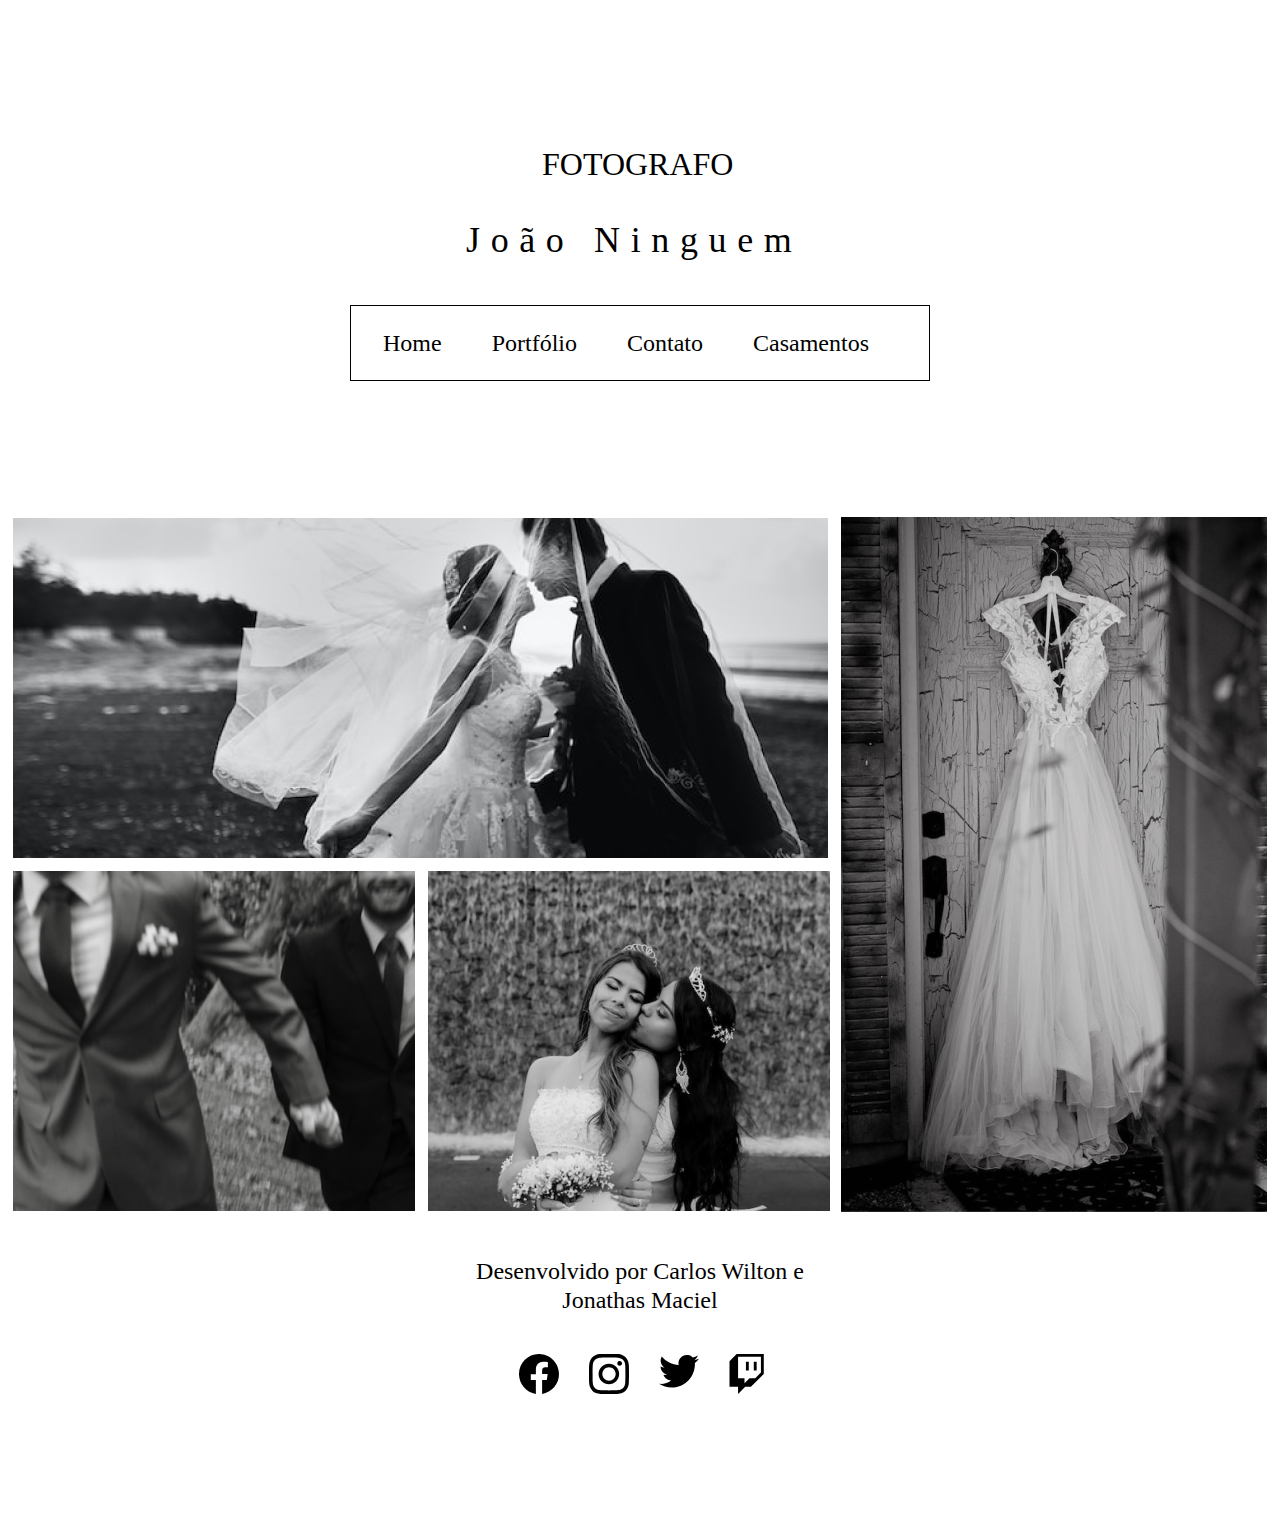
<file: Atividade Avaliativa 01/index.html>
<!DOCTYPE html>
<html lang="pt-br">
<head>
    <meta charset="UTF-8">
    <meta http-equiv="X-UA-Compatible" content="IE=edge">
    <meta name="viewport" content="width=device-width, initial-scale=1.0">
    <title>Home</title>
    <link rel="stylesheet" href="./css/style.css">
</head>
<body>
    <header>
        <h2 class="titulo">FOTOGRAFO</h2>
        <h2 class="JN">João Ninguem</h2>

        <nav class="navbar">
            <ul class="navbar-nav">
                <li class="navbar-itens">
                    <a href="index.html" class="nav-link">Home</a>
                </li>
                <li class="navbar-itens">
                    <a href="pages/Portfólio.html" class="nav-link">Portfólio</a>
                 </li>
                <li class="navbar-itens">
                    <a href="pages/Contato.html" class="nav-link">Contato</a>
                </li>
                <li class="navbar-itens">
                    <a href="pages/Casamento.html" class="nav-link">Casamentos</a>
                </li>
            </ul>
        </nav>
    </header>

    <main>
        <img class="foto1" src="./img/Foto1.png" alt="">

        <img class="foto2" src="./img/Foto2.png" alt="">
        
        <img class="foto3" src="./img/Foto3.png" alt="">
        
        <img class="foto4" src="./img/Foto4.png" alt="">
    </main>

    <footer>
        <h2>Desenvolvido por Carlos Wilton e Jonathas Maciel</h2>
        <p class="icones">
            <a href="https://facebook.com/&quot; target="_blank>
                <svg width="40" height="40" viewBox="0 0 40 40" fill="none" xmlns="http://www.w3.org/2000/svg">
                    <path d="M40 20.1226C40 9.00756 31.045 -0.00244141 20 -0.00244141C8.95 5.85939e-05 -0.00499725 9.00756 -0.00499725 20.1251C-0.00499725 30.1676 7.31 38.4926 16.87 40.0026V25.9401H11.795V20.1251H16.875V15.6876C16.875 10.6451 19.8625 7.86006 24.43 7.86006C26.62 7.86006 28.9075 8.25256 28.9075 8.25256V13.2026H26.385C23.9025 13.2026 23.1275 14.7551 23.1275 16.3476V20.1226H28.6725L27.7875 25.9376H23.125V40.0001C32.685 38.4901 40 30.1651 40 20.1226Z" fill="black"/>
                </svg>
            </a>
    
            <a href="https://www.instagram.com/&quot; target="_blank>
                <svg width="40" height="40" viewBox="0 0 40 40" fill="none" xmlns="http://www.w3.org/2000/svg">
                    <path d="M20 0C14.5725 0 13.89 0.025 11.7575 0.12C9.625 0.22 8.1725 0.555 6.9 1.05C5.56523 1.55205 4.35623 2.33957 3.3575 3.3575C2.34019 4.35674 1.55277 5.5656 1.05 6.9C0.555 8.17 0.2175 9.625 0.12 11.75C0.025 13.8875 0 14.5675 0 20.0025C0 25.4325 0.025 26.1125 0.12 28.245C0.22 30.375 0.555 31.8275 1.05 33.1C1.5625 34.415 2.245 35.53 3.3575 36.6425C4.4675 37.755 5.5825 38.44 6.8975 38.95C8.1725 39.445 9.6225 39.7825 11.7525 39.88C13.8875 39.975 14.5675 40 20 40C25.4325 40 26.11 39.975 28.245 39.88C30.3725 39.78 31.83 39.445 33.1025 38.95C34.4364 38.4477 35.6445 37.6602 36.6425 36.6425C37.755 35.53 38.4375 34.415 38.95 33.1C39.4425 31.8275 39.78 30.375 39.88 28.245C39.975 26.1125 40 25.4325 40 20C40 14.5675 39.975 13.8875 39.88 11.7525C39.78 9.625 39.4425 8.17 38.95 6.9C38.4473 5.56556 37.6599 4.35669 36.6425 3.3575C35.6441 2.33919 34.435 1.55161 33.1 1.05C31.825 0.555 30.37 0.2175 28.2425 0.12C26.1075 0.025 25.43 0 19.995 0H20.0025H20ZM18.2075 3.605H20.0025C25.3425 3.605 25.975 3.6225 28.0825 3.72C30.0325 3.8075 31.0925 4.135 31.7975 4.4075C32.73 4.77 33.3975 5.205 34.0975 5.905C34.7975 6.605 35.23 7.27 35.5925 8.205C35.8675 8.9075 36.1925 9.9675 36.28 11.9175C36.3775 14.025 36.3975 14.6575 36.3975 19.995C36.3975 25.3325 36.3775 25.9675 36.28 28.075C36.1925 30.025 35.865 31.0825 35.5925 31.7875C35.2719 32.6559 34.7601 33.4411 34.095 34.085C33.395 34.785 32.73 35.2175 31.795 35.58C31.095 35.855 30.035 36.18 28.0825 36.27C25.975 36.365 25.3425 36.3875 20.0025 36.3875C14.6625 36.3875 14.0275 36.365 11.92 36.27C9.97 36.18 8.9125 35.855 8.2075 35.58C7.33875 35.2598 6.55281 34.7489 5.9075 34.085C5.24188 33.4401 4.72931 32.6541 4.4075 31.785C4.135 31.0825 3.8075 30.0225 3.72 28.0725C3.625 25.965 3.605 25.3325 3.605 19.99C3.605 14.65 3.625 14.02 3.72 11.9125C3.81 9.9625 4.135 8.9025 4.41 8.1975C4.7725 7.265 5.2075 6.5975 5.9075 5.8975C6.6075 5.1975 7.2725 4.765 8.2075 4.4025C8.9125 4.1275 9.97 3.8025 11.92 3.7125C13.765 3.6275 14.48 3.6025 18.2075 3.6V3.605ZM30.6775 6.925C30.3623 6.925 30.0502 6.98708 29.7591 7.10769C29.4679 7.2283 29.2033 7.40508 28.9804 7.62794C28.7576 7.8508 28.5808 8.11538 28.4602 8.40656C28.3396 8.69774 28.2775 9.00983 28.2775 9.325C28.2775 9.64017 28.3396 9.95226 28.4602 10.2434C28.5808 10.5346 28.7576 10.7992 28.9804 11.0221C29.2033 11.2449 29.4679 11.4217 29.7591 11.5423C30.0502 11.6629 30.3623 11.725 30.6775 11.725C31.314 11.725 31.9245 11.4721 32.3746 11.0221C32.8246 10.572 33.0775 9.96152 33.0775 9.325C33.0775 8.68848 32.8246 8.07803 32.3746 7.62794C31.9245 7.17786 31.314 6.925 30.6775 6.925ZM20.0025 9.73C18.6402 9.70875 17.2872 9.95871 16.0224 10.4654C14.7577 10.972 13.6063 11.7252 12.6354 12.6811C11.6645 13.6369 10.8934 14.7764 10.3671 16.0331C9.8408 17.2899 9.56975 18.6388 9.56975 20.0012C9.56975 21.3637 9.8408 22.7126 10.3671 23.9693C10.8934 25.2261 11.6645 26.3656 12.6354 27.3214C13.6063 28.2773 14.7577 29.0305 16.0224 29.5371C17.2872 30.0438 18.6402 30.2938 20.0025 30.2725C22.6989 30.2304 25.2705 29.1298 27.1624 27.2081C29.0544 25.2865 30.1148 22.6979 30.1147 20.0012C30.1148 17.3046 29.0544 14.716 27.1624 12.7944C25.2705 10.8727 22.6989 9.77207 20.0025 9.73ZM20.0025 13.3325C21.7708 13.3325 23.4667 14.035 24.7171 15.2854C25.9675 16.5358 26.67 18.2317 26.67 20C26.67 21.7683 25.9675 23.4642 24.7171 24.7146C23.4667 25.965 21.7708 26.6675 20.0025 26.6675C18.2342 26.6675 16.5383 25.965 15.2879 24.7146C14.0375 23.4642 13.335 21.7683 13.335 20C13.335 18.2317 14.0375 16.5358 15.2879 15.2854C16.5383 14.035 18.2342 13.3325 20.0025 13.3325Z" fill="black"/>
                </svg>
            </a>
    
            <a href="https://www.twitter.com/&quot; target="_blank>
                <svg width="40" height="34" viewBox="0 0 40 34" fill="none" xmlns="http://www.w3.org/2000/svg">
                    <path d="M12.565 33.5C27.66 33.5 35.9175 20.9925 35.9175 10.165C35.9175 9.81502 35.9175 9.46002 35.9025 9.11002C37.5101 7.94624 38.8977 6.5054 40 4.85502C38.4983 5.51715 36.9069 5.95354 35.2775 6.15002C36.9938 5.12412 38.2793 3.50995 38.895 1.60752C37.2825 2.56283 35.5175 3.23346 33.6775 3.59002C32.4405 2.27258 30.8035 1.39982 29.0202 1.10692C27.2369 0.814017 25.4068 1.11733 23.8133 1.96987C22.2199 2.82241 20.952 4.1766 20.2061 5.82267C19.4602 7.46875 19.2779 9.31486 19.6875 11.075C16.4244 10.9114 13.232 10.0637 10.3176 8.58688C7.40317 7.11007 4.83171 5.03713 2.77 2.50252C1.72335 4.31023 1.40393 6.44853 1.87662 8.48319C2.3493 10.5179 3.57864 12.2963 5.315 13.4575C4.01385 13.4133 2.7413 13.0639 1.6 12.4375V12.55C1.60224 14.4437 2.25827 16.2786 3.45718 17.7444C4.6561 19.2103 6.32437 20.2172 8.18 20.595C7.47566 20.7891 6.74807 20.8858 6.0175 20.8825C5.50246 20.8841 4.98845 20.8364 4.4825 20.74C5.00697 22.3702 6.02818 23.7954 7.40312 24.8162C8.77805 25.837 10.4378 26.4021 12.15 26.4325C9.24139 28.717 5.6485 29.956 1.95 29.95C1.2983 29.9528 0.647058 29.9152 0 29.8375C3.75379 32.2307 8.11324 33.5014 12.565 33.5Z" fill="black"/>
                </svg>
            </a>
    
            <a href="https://www.twitch.com/&quot; target="_blank>
                <svg width="35" height="40" viewBox="0 0 35 40" fill="none" xmlns="http://www.w3.org/2000/svg">
                    <path d="M7.6425 0L0.5 7.1425V32.8575H9.0725V40L16.215 32.8575H21.925L34.785 20V0H7.6425ZM31.9275 18.5725L26.215 24.285H20.5L15.5 29.285V24.285H9.0725V2.8575H31.9275V18.5725Z" fill="black"/>
                </svg>
            </a>
        </p>
        
        <p class="olhos">
            <a href="https://www.twitch.com/&quot; target="_blank>
                <svg width="12" height="10" viewBox="0 0 12 10" fill="none" xmlns="http://www.w3.org/2000/svg">
                    <path d="M11.6425 0.857544H8.785V9.42505H11.6425V0.857544ZM3.785 0.857544H0.927505V9.42505H3.785V0.857544Z" fill="black"/>
                </svg>
            </a>
        </p>
    </footer>
</body>
</html>
</file>
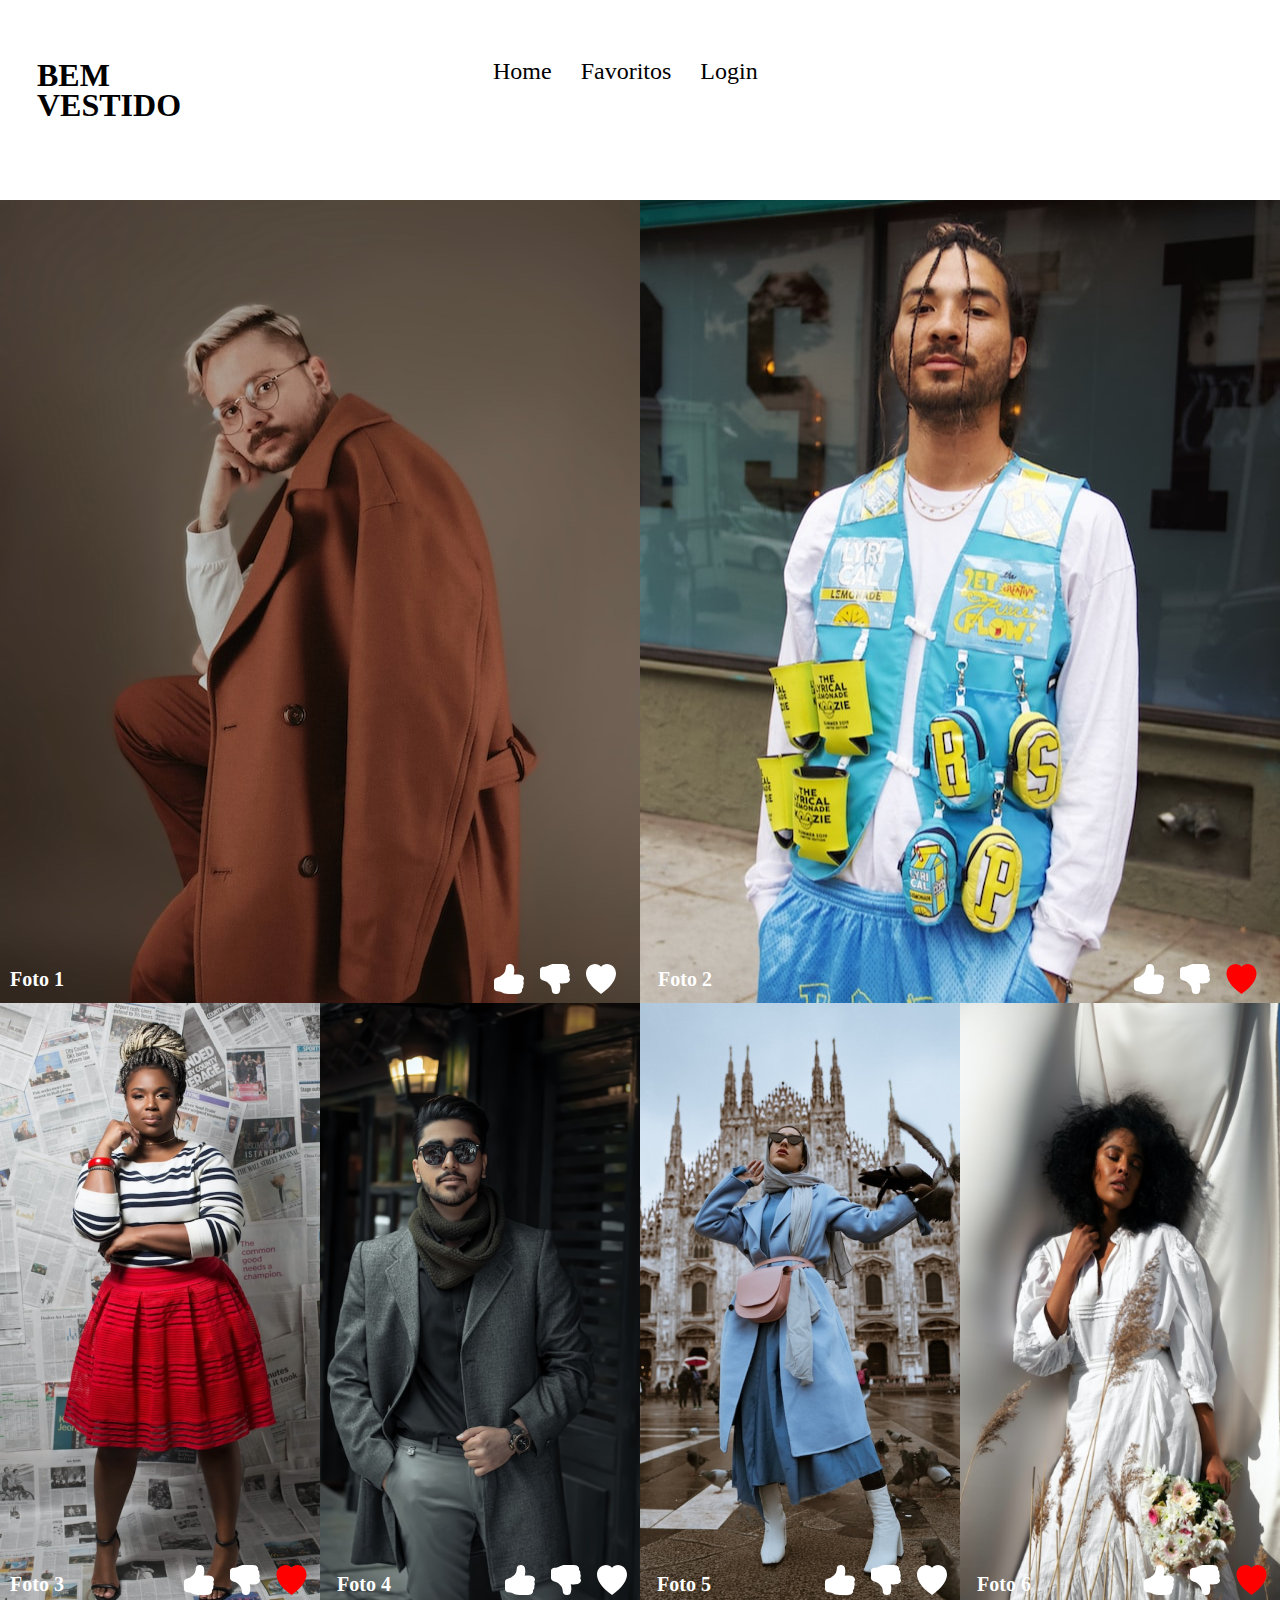
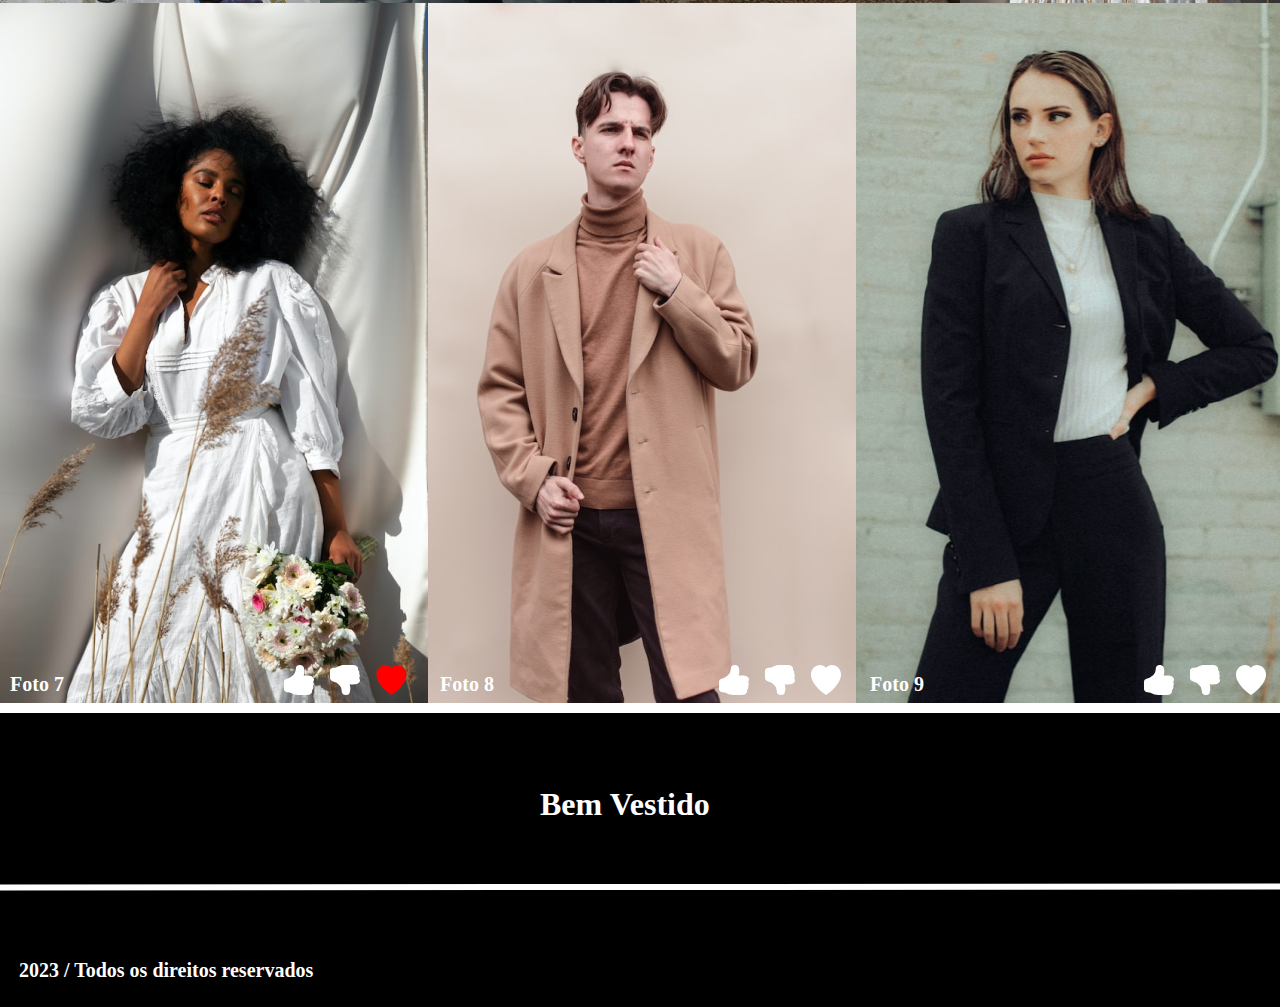
<file: Atividade Avaliativa 03/index.html>
<!DOCTYPE html>
<html lang="en">
<head>
    <meta charset="UTF-8">
    <meta http-equiv="X-UA-Compatible" content="IE=edge">
    <meta name="viewport" content="width=device-width, initial-scale=1.0">
    <title>Home</title>
    <link rel="stylesheet" href="./css/style.css">
</head>
<body>
    <header>
        <h2 class="logo">BEM VESTIDO</h2>
        <nav>
            <ul class="navbar-nav">
                <li class="navbar-itens">
                    <a href="index.html" class="nav-link">Home</a>
                </li>
                <li class="navbar-itens">
                    <a href="pages/Favoritos.html" class="nav-link">Favoritos</a>
                 </li>
                <li class="navbar-itens">
                    <a href="pages/Login.html" class="nav-link">Login</a>
                </li>
            </ul>
        </nav>
    </header>
    
    <main>
        <section>
            <img class="foto1" src="img/Foto1.png" alt="">
            <p class="text-f1">Foto 1</p>
            
            <p class="icones1">
                <svg width="30" height="30" viewBox="0 0 30 30" fill="none" xmlns="http://www.w3.org/2000/svg">
                    <path d="M11.9242 2.79709C12.0806 1.01282 14.2147 -0.366885 16.5148 0.0872924L17.1428 0.213241C18.2568 0.434604 19.2457 1.08343 19.5777 2.05476C20.107 3.61193 20.8601 6.84652 19.7269 10.6612C20.0812 10.6224 20.4366 10.5899 20.7927 10.5639C22.5082 10.4399 24.8084 10.4265 26.8462 10.9646C28.0926 11.2948 29.2378 12.2642 29.7335 13.3939C30.1762 14.4091 30.1184 15.6114 29.1704 16.701C29.31 16.9281 29.4183 17.1628 29.5025 17.3937C29.6877 17.909 29.7744 18.4757 29.7744 19.0272C29.7744 19.5787 29.6877 20.1455 29.5025 20.6607C29.4086 20.9184 29.2859 21.1817 29.1175 21.4317C29.5241 22.1702 29.375 22.9946 29.1103 23.6224C28.8393 24.2424 28.4428 24.8231 27.9362 25.3418C28.0661 25.6319 28.119 25.9372 28.119 26.2292C28.119 26.8112 27.9049 27.4219 27.5103 27.9696C26.7067 29.0878 25.1115 30 22.8571 30H14.4361C12.9804 30 11.8616 29.8454 10.9088 29.584C10.0896 29.3467 9.30669 29.0369 8.57502 28.6604L8.45953 28.6031C7.2469 28.0173 6.05592 27.441 3.4839 27.2253C1.6409 27.0688 0 25.8895 0 24.2751V16.6419C0 15.0198 1.64812 13.9092 3.26495 13.5599C5.30766 13.1172 7.05201 12.0581 8.39456 10.8692C9.74193 9.67272 10.5937 8.42659 10.8944 7.74151C11.3732 6.64423 11.7509 4.80463 11.9242 2.799V2.79709Z" fill="white"/>
                </svg>

                <svg width="30" height="30" viewBox="0 0 30 30" fill="none" xmlns="http://www.w3.org/2000/svg">
                    <path d="M11.923 27.2021C12.0794 28.9884 14.2133 30.3682 16.5132 29.9121L17.1411 29.788C17.7171 29.6813 18.2467 29.4542 18.6748 29.1304C19.1029 28.8066 19.414 28.3978 19.5758 27.9464C20.105 26.3892 20.858 23.1525 19.7249 19.3396C20.0521 19.3778 20.4106 19.4102 20.7907 19.4369C22.506 19.561 24.8059 19.5724 26.8436 19.0342C28.0898 18.7041 29.2349 17.7365 29.7305 16.6068C29.9786 16.0599 30.057 15.4736 29.959 14.8976C29.861 14.3216 29.5896 13.7728 29.1676 13.2976C29.3071 13.0724 29.4154 12.8358 29.4996 12.6068C29.6848 12.0915 29.7714 11.5228 29.7714 10.9732C29.7714 10.4198 29.6848 9.85491 29.4996 9.33773C29.4051 9.0715 29.2761 8.81376 29.1146 8.56866C29.5212 7.83011 29.3721 7.00378 29.1074 6.37592C28.8363 5.75662 28.4398 5.1765 27.9334 4.65837C28.0633 4.36639 28.1162 4.06105 28.1162 3.77097C28.1059 3.1589 27.8963 2.55934 27.5076 2.03052C26.7041 0.9103 25.109 0 22.8548 0H14.4346C12.9791 0 11.8604 0.152671 10.9078 0.41412C10.0885 0.652067 9.30569 0.962552 8.57417 1.33969L8.45869 1.39503C7.24618 1.98281 6.05532 2.55915 3.48356 2.77479C1.64074 2.92937 0 4.11066 0 5.72325V13.3568C0 14.9808 1.64795 16.0915 3.26463 16.4408C5.30713 16.8835 7.05131 17.9427 8.39373 19.1316C9.74096 20.3262 10.5926 21.5743 10.8933 22.2575C11.3721 23.3548 11.7498 25.1964 11.923 27.2021Z" fill="white"/>
                </svg>

                <svg width="30" height="30" viewBox="0 0 30 30" fill="none" xmlns="http://www.w3.org/2000/svg">
                    <path fill-rule="evenodd" clip-rule="evenodd" d="M15 2.62809C23.3215 -6.49587 44.127 9.47007 15 30C-14.127 9.47207 6.67852 -6.49587 15 2.62809Z" fill="white"/>
                </svg>
            </p>

            <img class="foto2" src="./img/Foto2.png" alt="">
            <p class="text-f2">Foto 2</p>

            <p class="icones2">
                <svg width="30" height="30" viewBox="0 0 30 30" fill="none" xmlns="http://www.w3.org/2000/svg">
                    <path d="M11.9242 2.79709C12.0806 1.01282 14.2147 -0.366885 16.5148 0.0872924L17.1428 0.213241C18.2568 0.434604 19.2457 1.08343 19.5777 2.05476C20.107 3.61193 20.8601 6.84652 19.7269 10.6612C20.0812 10.6224 20.4366 10.5899 20.7927 10.5639C22.5082 10.4399 24.8084 10.4265 26.8462 10.9646C28.0926 11.2948 29.2378 12.2642 29.7335 13.3939C30.1762 14.4091 30.1184 15.6114 29.1704 16.701C29.31 16.9281 29.4183 17.1628 29.5025 17.3937C29.6877 17.909 29.7744 18.4757 29.7744 19.0272C29.7744 19.5787 29.6877 20.1455 29.5025 20.6607C29.4086 20.9184 29.2859 21.1817 29.1175 21.4317C29.5241 22.1702 29.375 22.9946 29.1103 23.6224C28.8393 24.2424 28.4428 24.8231 27.9362 25.3418C28.0661 25.6319 28.119 25.9372 28.119 26.2292C28.119 26.8112 27.9049 27.4219 27.5103 27.9696C26.7067 29.0878 25.1115 30 22.8571 30H14.4361C12.9804 30 11.8616 29.8454 10.9088 29.584C10.0896 29.3467 9.30669 29.0369 8.57502 28.6604L8.45953 28.6031C7.2469 28.0173 6.05592 27.441 3.4839 27.2253C1.6409 27.0688 0 25.8895 0 24.2751V16.6419C0 15.0198 1.64812 13.9092 3.26495 13.5599C5.30766 13.1172 7.05201 12.0581 8.39456 10.8692C9.74193 9.67272 10.5937 8.42659 10.8944 7.74151C11.3732 6.64423 11.7509 4.80463 11.9242 2.799V2.79709Z" fill="white"/>
                </svg>

                <svg width="30" height="30" viewBox="0 0 30 30" fill="none" xmlns="http://www.w3.org/2000/svg">
                    <path d="M11.923 27.2021C12.0794 28.9884 14.2133 30.3682 16.5132 29.9121L17.1411 29.788C17.7171 29.6813 18.2467 29.4542 18.6748 29.1304C19.1029 28.8066 19.414 28.3978 19.5758 27.9464C20.105 26.3892 20.858 23.1525 19.7249 19.3396C20.0521 19.3778 20.4106 19.4102 20.7907 19.4369C22.506 19.561 24.8059 19.5724 26.8436 19.0342C28.0898 18.7041 29.2349 17.7365 29.7305 16.6068C29.9786 16.0599 30.057 15.4736 29.959 14.8976C29.861 14.3216 29.5896 13.7728 29.1676 13.2976C29.3071 13.0724 29.4154 12.8358 29.4996 12.6068C29.6848 12.0915 29.7714 11.5228 29.7714 10.9732C29.7714 10.4198 29.6848 9.85491 29.4996 9.33773C29.4051 9.0715 29.2761 8.81376 29.1146 8.56866C29.5212 7.83011 29.3721 7.00378 29.1074 6.37592C28.8363 5.75662 28.4398 5.1765 27.9334 4.65837C28.0633 4.36639 28.1162 4.06105 28.1162 3.77097C28.1059 3.1589 27.8963 2.55934 27.5076 2.03052C26.7041 0.9103 25.109 0 22.8548 0H14.4346C12.9791 0 11.8604 0.152671 10.9078 0.41412C10.0885 0.652067 9.30569 0.962552 8.57417 1.33969L8.45869 1.39503C7.24618 1.98281 6.05532 2.55915 3.48356 2.77479C1.64074 2.92937 0 4.11066 0 5.72325V13.3568C0 14.9808 1.64795 16.0915 3.26463 16.4408C5.30713 16.8835 7.05131 17.9427 8.39373 19.1316C9.74096 20.3262 10.5926 21.5743 10.8933 22.2575C11.3721 23.3548 11.7498 25.1964 11.923 27.2021Z" fill="white"/>
                </svg>

                <svg width="31" height="30" viewBox="0 0 31 30" fill="none" xmlns="http://www.w3.org/2000/svg">
                    <path fill-rule="evenodd" clip-rule="evenodd" d="M15.5 2.62809C23.8215 -6.49587 44.627 9.47007 15.5 30C-13.627 9.47207 7.17852 -6.49587 15.5 2.62809Z" fill="#FF0000"/>
                </svg>  
            </p>
        </section>

        <section>
            <img class="foto3" src="./img/foto3.png" alt="">
            <p class="text-f3">Foto 3</p>

            <p class="icones3">
                <svg width="30" height="30" viewBox="0 0 30 30" fill="none" xmlns="http://www.w3.org/2000/svg">
                    <path d="M11.9242 2.79709C12.0806 1.01282 14.2147 -0.366885 16.5148 0.0872924L17.1428 0.213241C18.2568 0.434604 19.2457 1.08343 19.5777 2.05476C20.107 3.61193 20.8601 6.84652 19.7269 10.6612C20.0812 10.6224 20.4366 10.5899 20.7927 10.5639C22.5082 10.4399 24.8084 10.4265 26.8462 10.9646C28.0926 11.2948 29.2378 12.2642 29.7335 13.3939C30.1762 14.4091 30.1184 15.6114 29.1704 16.701C29.31 16.9281 29.4183 17.1628 29.5025 17.3937C29.6877 17.909 29.7744 18.4757 29.7744 19.0272C29.7744 19.5787 29.6877 20.1455 29.5025 20.6607C29.4086 20.9184 29.2859 21.1817 29.1175 21.4317C29.5241 22.1702 29.375 22.9946 29.1103 23.6224C28.8393 24.2424 28.4428 24.8231 27.9362 25.3418C28.0661 25.6319 28.119 25.9372 28.119 26.2292C28.119 26.8112 27.9049 27.4219 27.5103 27.9696C26.7067 29.0878 25.1115 30 22.8571 30H14.4361C12.9804 30 11.8616 29.8454 10.9088 29.584C10.0896 29.3467 9.30669 29.0369 8.57502 28.6604L8.45953 28.6031C7.2469 28.0173 6.05592 27.441 3.4839 27.2253C1.6409 27.0688 0 25.8895 0 24.2751V16.6419C0 15.0198 1.64812 13.9092 3.26495 13.5599C5.30766 13.1172 7.05201 12.0581 8.39456 10.8692C9.74193 9.67272 10.5937 8.42659 10.8944 7.74151C11.3732 6.64423 11.7509 4.80463 11.9242 2.799V2.79709Z" fill="white"/>
                </svg>

                <svg width="30" height="30" viewBox="0 0 30 30" fill="none" xmlns="http://www.w3.org/2000/svg">
                    <path d="M11.923 27.2021C12.0794 28.9884 14.2133 30.3682 16.5132 29.9121L17.1411 29.788C17.7171 29.6813 18.2467 29.4542 18.6748 29.1304C19.1029 28.8066 19.414 28.3978 19.5758 27.9464C20.105 26.3892 20.858 23.1525 19.7249 19.3396C20.0521 19.3778 20.4106 19.4102 20.7907 19.4369C22.506 19.561 24.8059 19.5724 26.8436 19.0342C28.0898 18.7041 29.2349 17.7365 29.7305 16.6068C29.9786 16.0599 30.057 15.4736 29.959 14.8976C29.861 14.3216 29.5896 13.7728 29.1676 13.2976C29.3071 13.0724 29.4154 12.8358 29.4996 12.6068C29.6848 12.0915 29.7714 11.5228 29.7714 10.9732C29.7714 10.4198 29.6848 9.85491 29.4996 9.33773C29.4051 9.0715 29.2761 8.81376 29.1146 8.56866C29.5212 7.83011 29.3721 7.00378 29.1074 6.37592C28.8363 5.75662 28.4398 5.1765 27.9334 4.65837C28.0633 4.36639 28.1162 4.06105 28.1162 3.77097C28.1059 3.1589 27.8963 2.55934 27.5076 2.03052C26.7041 0.9103 25.109 0 22.8548 0H14.4346C12.9791 0 11.8604 0.152671 10.9078 0.41412C10.0885 0.652067 9.30569 0.962552 8.57417 1.33969L8.45869 1.39503C7.24618 1.98281 6.05532 2.55915 3.48356 2.77479C1.64074 2.92937 0 4.11066 0 5.72325V13.3568C0 14.9808 1.64795 16.0915 3.26463 16.4408C5.30713 16.8835 7.05131 17.9427 8.39373 19.1316C9.74096 20.3262 10.5926 21.5743 10.8933 22.2575C11.3721 23.3548 11.7498 25.1964 11.923 27.2021Z" fill="white"/>
                </svg>

                <svg width="31" height="30" viewBox="0 0 31 30" fill="none" xmlns="http://www.w3.org/2000/svg">
                    <path fill-rule="evenodd" clip-rule="evenodd" d="M15.5 2.62809C23.8215 -6.49587 44.627 9.47007 15.5 30C-13.627 9.47207 7.17852 -6.49587 15.5 2.62809Z" fill="#FF0000"/>
                </svg>  
            </p>

            <img class="foto4" src="./img/foto4.png" alt="">
            <p class="text-f4">Foto 4</p>

            <p class="icones4">
                <svg width="30" height="30" viewBox="0 0 30 30" fill="none" xmlns="http://www.w3.org/2000/svg">
                    <path d="M11.9242 2.79709C12.0806 1.01282 14.2147 -0.366885 16.5148 0.0872924L17.1428 0.213241C18.2568 0.434604 19.2457 1.08343 19.5777 2.05476C20.107 3.61193 20.8601 6.84652 19.7269 10.6612C20.0812 10.6224 20.4366 10.5899 20.7927 10.5639C22.5082 10.4399 24.8084 10.4265 26.8462 10.9646C28.0926 11.2948 29.2378 12.2642 29.7335 13.3939C30.1762 14.4091 30.1184 15.6114 29.1704 16.701C29.31 16.9281 29.4183 17.1628 29.5025 17.3937C29.6877 17.909 29.7744 18.4757 29.7744 19.0272C29.7744 19.5787 29.6877 20.1455 29.5025 20.6607C29.4086 20.9184 29.2859 21.1817 29.1175 21.4317C29.5241 22.1702 29.375 22.9946 29.1103 23.6224C28.8393 24.2424 28.4428 24.8231 27.9362 25.3418C28.0661 25.6319 28.119 25.9372 28.119 26.2292C28.119 26.8112 27.9049 27.4219 27.5103 27.9696C26.7067 29.0878 25.1115 30 22.8571 30H14.4361C12.9804 30 11.8616 29.8454 10.9088 29.584C10.0896 29.3467 9.30669 29.0369 8.57502 28.6604L8.45953 28.6031C7.2469 28.0173 6.05592 27.441 3.4839 27.2253C1.6409 27.0688 0 25.8895 0 24.2751V16.6419C0 15.0198 1.64812 13.9092 3.26495 13.5599C5.30766 13.1172 7.05201 12.0581 8.39456 10.8692C9.74193 9.67272 10.5937 8.42659 10.8944 7.74151C11.3732 6.64423 11.7509 4.80463 11.9242 2.799V2.79709Z" fill="white"/>
                </svg>

                <svg width="30" height="30" viewBox="0 0 30 30" fill="none" xmlns="http://www.w3.org/2000/svg">
                    <path d="M11.923 27.2021C12.0794 28.9884 14.2133 30.3682 16.5132 29.9121L17.1411 29.788C17.7171 29.6813 18.2467 29.4542 18.6748 29.1304C19.1029 28.8066 19.414 28.3978 19.5758 27.9464C20.105 26.3892 20.858 23.1525 19.7249 19.3396C20.0521 19.3778 20.4106 19.4102 20.7907 19.4369C22.506 19.561 24.8059 19.5724 26.8436 19.0342C28.0898 18.7041 29.2349 17.7365 29.7305 16.6068C29.9786 16.0599 30.057 15.4736 29.959 14.8976C29.861 14.3216 29.5896 13.7728 29.1676 13.2976C29.3071 13.0724 29.4154 12.8358 29.4996 12.6068C29.6848 12.0915 29.7714 11.5228 29.7714 10.9732C29.7714 10.4198 29.6848 9.85491 29.4996 9.33773C29.4051 9.0715 29.2761 8.81376 29.1146 8.56866C29.5212 7.83011 29.3721 7.00378 29.1074 6.37592C28.8363 5.75662 28.4398 5.1765 27.9334 4.65837C28.0633 4.36639 28.1162 4.06105 28.1162 3.77097C28.1059 3.1589 27.8963 2.55934 27.5076 2.03052C26.7041 0.9103 25.109 0 22.8548 0H14.4346C12.9791 0 11.8604 0.152671 10.9078 0.41412C10.0885 0.652067 9.30569 0.962552 8.57417 1.33969L8.45869 1.39503C7.24618 1.98281 6.05532 2.55915 3.48356 2.77479C1.64074 2.92937 0 4.11066 0 5.72325V13.3568C0 14.9808 1.64795 16.0915 3.26463 16.4408C5.30713 16.8835 7.05131 17.9427 8.39373 19.1316C9.74096 20.3262 10.5926 21.5743 10.8933 22.2575C11.3721 23.3548 11.7498 25.1964 11.923 27.2021Z" fill="white"/>
                </svg>

                <svg width="30" height="30" viewBox="0 0 30 30" fill="none" xmlns="http://www.w3.org/2000/svg">
                    <path fill-rule="evenodd" clip-rule="evenodd" d="M15 2.62809C23.3215 -6.49587 44.127 9.47007 15 30C-14.127 9.47207 6.67852 -6.49587 15 2.62809Z" fill="white"/>
                </svg>
            </p>

            <img class="foto5" src="./img/Foto5.png" alt="">
            <p class="text-f5">Foto 5</p>

            <p class="icones5">
                <svg width="30" height="30" viewBox="0 0 30 30" fill="none" xmlns="http://www.w3.org/2000/svg">
                    <path d="M11.9242 2.79709C12.0806 1.01282 14.2147 -0.366885 16.5148 0.0872924L17.1428 0.213241C18.2568 0.434604 19.2457 1.08343 19.5777 2.05476C20.107 3.61193 20.8601 6.84652 19.7269 10.6612C20.0812 10.6224 20.4366 10.5899 20.7927 10.5639C22.5082 10.4399 24.8084 10.4265 26.8462 10.9646C28.0926 11.2948 29.2378 12.2642 29.7335 13.3939C30.1762 14.4091 30.1184 15.6114 29.1704 16.701C29.31 16.9281 29.4183 17.1628 29.5025 17.3937C29.6877 17.909 29.7744 18.4757 29.7744 19.0272C29.7744 19.5787 29.6877 20.1455 29.5025 20.6607C29.4086 20.9184 29.2859 21.1817 29.1175 21.4317C29.5241 22.1702 29.375 22.9946 29.1103 23.6224C28.8393 24.2424 28.4428 24.8231 27.9362 25.3418C28.0661 25.6319 28.119 25.9372 28.119 26.2292C28.119 26.8112 27.9049 27.4219 27.5103 27.9696C26.7067 29.0878 25.1115 30 22.8571 30H14.4361C12.9804 30 11.8616 29.8454 10.9088 29.584C10.0896 29.3467 9.30669 29.0369 8.57502 28.6604L8.45953 28.6031C7.2469 28.0173 6.05592 27.441 3.4839 27.2253C1.6409 27.0688 0 25.8895 0 24.2751V16.6419C0 15.0198 1.64812 13.9092 3.26495 13.5599C5.30766 13.1172 7.05201 12.0581 8.39456 10.8692C9.74193 9.67272 10.5937 8.42659 10.8944 7.74151C11.3732 6.64423 11.7509 4.80463 11.9242 2.799V2.79709Z" fill="white"/>
                </svg>

                <svg width="30" height="30" viewBox="0 0 30 30" fill="none" xmlns="http://www.w3.org/2000/svg">
                    <path d="M11.923 27.2021C12.0794 28.9884 14.2133 30.3682 16.5132 29.9121L17.1411 29.788C17.7171 29.6813 18.2467 29.4542 18.6748 29.1304C19.1029 28.8066 19.414 28.3978 19.5758 27.9464C20.105 26.3892 20.858 23.1525 19.7249 19.3396C20.0521 19.3778 20.4106 19.4102 20.7907 19.4369C22.506 19.561 24.8059 19.5724 26.8436 19.0342C28.0898 18.7041 29.2349 17.7365 29.7305 16.6068C29.9786 16.0599 30.057 15.4736 29.959 14.8976C29.861 14.3216 29.5896 13.7728 29.1676 13.2976C29.3071 13.0724 29.4154 12.8358 29.4996 12.6068C29.6848 12.0915 29.7714 11.5228 29.7714 10.9732C29.7714 10.4198 29.6848 9.85491 29.4996 9.33773C29.4051 9.0715 29.2761 8.81376 29.1146 8.56866C29.5212 7.83011 29.3721 7.00378 29.1074 6.37592C28.8363 5.75662 28.4398 5.1765 27.9334 4.65837C28.0633 4.36639 28.1162 4.06105 28.1162 3.77097C28.1059 3.1589 27.8963 2.55934 27.5076 2.03052C26.7041 0.9103 25.109 0 22.8548 0H14.4346C12.9791 0 11.8604 0.152671 10.9078 0.41412C10.0885 0.652067 9.30569 0.962552 8.57417 1.33969L8.45869 1.39503C7.24618 1.98281 6.05532 2.55915 3.48356 2.77479C1.64074 2.92937 0 4.11066 0 5.72325V13.3568C0 14.9808 1.64795 16.0915 3.26463 16.4408C5.30713 16.8835 7.05131 17.9427 8.39373 19.1316C9.74096 20.3262 10.5926 21.5743 10.8933 22.2575C11.3721 23.3548 11.7498 25.1964 11.923 27.2021Z" fill="white"/>
                </svg>

                <svg width="30" height="30" viewBox="0 0 30 30" fill="none" xmlns="http://www.w3.org/2000/svg">
                    <path fill-rule="evenodd" clip-rule="evenodd" d="M15 2.62809C23.3215 -6.49587 44.127 9.47007 15 30C-14.127 9.47207 6.67852 -6.49587 15 2.62809Z" fill="white"/>
                </svg>
            </p>

            <img class="foto6" src="./img/Foto6.png" alt="">
            <p class="text-f6">Foto 6</p>

            <p class="icones6">
                <svg width="30" height="30" viewBox="0 0 30 30" fill="none" xmlns="http://www.w3.org/2000/svg">
                    <path d="M11.9242 2.79709C12.0806 1.01282 14.2147 -0.366885 16.5148 0.0872924L17.1428 0.213241C18.2568 0.434604 19.2457 1.08343 19.5777 2.05476C20.107 3.61193 20.8601 6.84652 19.7269 10.6612C20.0812 10.6224 20.4366 10.5899 20.7927 10.5639C22.5082 10.4399 24.8084 10.4265 26.8462 10.9646C28.0926 11.2948 29.2378 12.2642 29.7335 13.3939C30.1762 14.4091 30.1184 15.6114 29.1704 16.701C29.31 16.9281 29.4183 17.1628 29.5025 17.3937C29.6877 17.909 29.7744 18.4757 29.7744 19.0272C29.7744 19.5787 29.6877 20.1455 29.5025 20.6607C29.4086 20.9184 29.2859 21.1817 29.1175 21.4317C29.5241 22.1702 29.375 22.9946 29.1103 23.6224C28.8393 24.2424 28.4428 24.8231 27.9362 25.3418C28.0661 25.6319 28.119 25.9372 28.119 26.2292C28.119 26.8112 27.9049 27.4219 27.5103 27.9696C26.7067 29.0878 25.1115 30 22.8571 30H14.4361C12.9804 30 11.8616 29.8454 10.9088 29.584C10.0896 29.3467 9.30669 29.0369 8.57502 28.6604L8.45953 28.6031C7.2469 28.0173 6.05592 27.441 3.4839 27.2253C1.6409 27.0688 0 25.8895 0 24.2751V16.6419C0 15.0198 1.64812 13.9092 3.26495 13.5599C5.30766 13.1172 7.05201 12.0581 8.39456 10.8692C9.74193 9.67272 10.5937 8.42659 10.8944 7.74151C11.3732 6.64423 11.7509 4.80463 11.9242 2.799V2.79709Z" fill="white"/>
                </svg>

                <svg width="30" height="30" viewBox="0 0 30 30" fill="none" xmlns="http://www.w3.org/2000/svg">
                    <path d="M11.923 27.2021C12.0794 28.9884 14.2133 30.3682 16.5132 29.9121L17.1411 29.788C17.7171 29.6813 18.2467 29.4542 18.6748 29.1304C19.1029 28.8066 19.414 28.3978 19.5758 27.9464C20.105 26.3892 20.858 23.1525 19.7249 19.3396C20.0521 19.3778 20.4106 19.4102 20.7907 19.4369C22.506 19.561 24.8059 19.5724 26.8436 19.0342C28.0898 18.7041 29.2349 17.7365 29.7305 16.6068C29.9786 16.0599 30.057 15.4736 29.959 14.8976C29.861 14.3216 29.5896 13.7728 29.1676 13.2976C29.3071 13.0724 29.4154 12.8358 29.4996 12.6068C29.6848 12.0915 29.7714 11.5228 29.7714 10.9732C29.7714 10.4198 29.6848 9.85491 29.4996 9.33773C29.4051 9.0715 29.2761 8.81376 29.1146 8.56866C29.5212 7.83011 29.3721 7.00378 29.1074 6.37592C28.8363 5.75662 28.4398 5.1765 27.9334 4.65837C28.0633 4.36639 28.1162 4.06105 28.1162 3.77097C28.1059 3.1589 27.8963 2.55934 27.5076 2.03052C26.7041 0.9103 25.109 0 22.8548 0H14.4346C12.9791 0 11.8604 0.152671 10.9078 0.41412C10.0885 0.652067 9.30569 0.962552 8.57417 1.33969L8.45869 1.39503C7.24618 1.98281 6.05532 2.55915 3.48356 2.77479C1.64074 2.92937 0 4.11066 0 5.72325V13.3568C0 14.9808 1.64795 16.0915 3.26463 16.4408C5.30713 16.8835 7.05131 17.9427 8.39373 19.1316C9.74096 20.3262 10.5926 21.5743 10.8933 22.2575C11.3721 23.3548 11.7498 25.1964 11.923 27.2021Z" fill="white"/>
                </svg>

                <svg width="31" height="30" viewBox="0 0 31 30" fill="none" xmlns="http://www.w3.org/2000/svg">
                    <path fill-rule="evenodd" clip-rule="evenodd" d="M15.5 2.62809C23.8215 -6.49587 44.627 9.47007 15.5 30C-13.627 9.47207 7.17852 -6.49587 15.5 2.62809Z" fill="#FF0000"/>
                </svg>  
            </p>
        </section>

        <section>
            <img class="foto7" src="./img/Foto7.png" alt="">
            <p class="text-f7">Foto 7</p>

            <p class="icones7">
                <svg width="30" height="30" viewBox="0 0 30 30" fill="none" xmlns="http://www.w3.org/2000/svg">
                    <path d="M11.9242 2.79709C12.0806 1.01282 14.2147 -0.366885 16.5148 0.0872924L17.1428 0.213241C18.2568 0.434604 19.2457 1.08343 19.5777 2.05476C20.107 3.61193 20.8601 6.84652 19.7269 10.6612C20.0812 10.6224 20.4366 10.5899 20.7927 10.5639C22.5082 10.4399 24.8084 10.4265 26.8462 10.9646C28.0926 11.2948 29.2378 12.2642 29.7335 13.3939C30.1762 14.4091 30.1184 15.6114 29.1704 16.701C29.31 16.9281 29.4183 17.1628 29.5025 17.3937C29.6877 17.909 29.7744 18.4757 29.7744 19.0272C29.7744 19.5787 29.6877 20.1455 29.5025 20.6607C29.4086 20.9184 29.2859 21.1817 29.1175 21.4317C29.5241 22.1702 29.375 22.9946 29.1103 23.6224C28.8393 24.2424 28.4428 24.8231 27.9362 25.3418C28.0661 25.6319 28.119 25.9372 28.119 26.2292C28.119 26.8112 27.9049 27.4219 27.5103 27.9696C26.7067 29.0878 25.1115 30 22.8571 30H14.4361C12.9804 30 11.8616 29.8454 10.9088 29.584C10.0896 29.3467 9.30669 29.0369 8.57502 28.6604L8.45953 28.6031C7.2469 28.0173 6.05592 27.441 3.4839 27.2253C1.6409 27.0688 0 25.8895 0 24.2751V16.6419C0 15.0198 1.64812 13.9092 3.26495 13.5599C5.30766 13.1172 7.05201 12.0581 8.39456 10.8692C9.74193 9.67272 10.5937 8.42659 10.8944 7.74151C11.3732 6.64423 11.7509 4.80463 11.9242 2.799V2.79709Z" fill="white"/>
                </svg>

                <svg width="30" height="30" viewBox="0 0 30 30" fill="none" xmlns="http://www.w3.org/2000/svg">
                    <path d="M11.923 27.2021C12.0794 28.9884 14.2133 30.3682 16.5132 29.9121L17.1411 29.788C17.7171 29.6813 18.2467 29.4542 18.6748 29.1304C19.1029 28.8066 19.414 28.3978 19.5758 27.9464C20.105 26.3892 20.858 23.1525 19.7249 19.3396C20.0521 19.3778 20.4106 19.4102 20.7907 19.4369C22.506 19.561 24.8059 19.5724 26.8436 19.0342C28.0898 18.7041 29.2349 17.7365 29.7305 16.6068C29.9786 16.0599 30.057 15.4736 29.959 14.8976C29.861 14.3216 29.5896 13.7728 29.1676 13.2976C29.3071 13.0724 29.4154 12.8358 29.4996 12.6068C29.6848 12.0915 29.7714 11.5228 29.7714 10.9732C29.7714 10.4198 29.6848 9.85491 29.4996 9.33773C29.4051 9.0715 29.2761 8.81376 29.1146 8.56866C29.5212 7.83011 29.3721 7.00378 29.1074 6.37592C28.8363 5.75662 28.4398 5.1765 27.9334 4.65837C28.0633 4.36639 28.1162 4.06105 28.1162 3.77097C28.1059 3.1589 27.8963 2.55934 27.5076 2.03052C26.7041 0.9103 25.109 0 22.8548 0H14.4346C12.9791 0 11.8604 0.152671 10.9078 0.41412C10.0885 0.652067 9.30569 0.962552 8.57417 1.33969L8.45869 1.39503C7.24618 1.98281 6.05532 2.55915 3.48356 2.77479C1.64074 2.92937 0 4.11066 0 5.72325V13.3568C0 14.9808 1.64795 16.0915 3.26463 16.4408C5.30713 16.8835 7.05131 17.9427 8.39373 19.1316C9.74096 20.3262 10.5926 21.5743 10.8933 22.2575C11.3721 23.3548 11.7498 25.1964 11.923 27.2021Z" fill="white"/>
                </svg>

                <svg width="31" height="30" viewBox="0 0 31 30" fill="none" xmlns="http://www.w3.org/2000/svg">
                    <path fill-rule="evenodd" clip-rule="evenodd" d="M15.5 2.62809C23.8215 -6.49587 44.627 9.47007 15.5 30C-13.627 9.47207 7.17852 -6.49587 15.5 2.62809Z" fill="#FF0000"/>
                </svg>  
            </p>

            <img class="foto8" src="./img/Foto8.png" alt="">
            <p class="text-f8">Foto 8</p>

            <p class="icones8">
                <svg width="30" height="30" viewBox="0 0 30 30" fill="none" xmlns="http://www.w3.org/2000/svg">
                    <path d="M11.9242 2.79709C12.0806 1.01282 14.2147 -0.366885 16.5148 0.0872924L17.1428 0.213241C18.2568 0.434604 19.2457 1.08343 19.5777 2.05476C20.107 3.61193 20.8601 6.84652 19.7269 10.6612C20.0812 10.6224 20.4366 10.5899 20.7927 10.5639C22.5082 10.4399 24.8084 10.4265 26.8462 10.9646C28.0926 11.2948 29.2378 12.2642 29.7335 13.3939C30.1762 14.4091 30.1184 15.6114 29.1704 16.701C29.31 16.9281 29.4183 17.1628 29.5025 17.3937C29.6877 17.909 29.7744 18.4757 29.7744 19.0272C29.7744 19.5787 29.6877 20.1455 29.5025 20.6607C29.4086 20.9184 29.2859 21.1817 29.1175 21.4317C29.5241 22.1702 29.375 22.9946 29.1103 23.6224C28.8393 24.2424 28.4428 24.8231 27.9362 25.3418C28.0661 25.6319 28.119 25.9372 28.119 26.2292C28.119 26.8112 27.9049 27.4219 27.5103 27.9696C26.7067 29.0878 25.1115 30 22.8571 30H14.4361C12.9804 30 11.8616 29.8454 10.9088 29.584C10.0896 29.3467 9.30669 29.0369 8.57502 28.6604L8.45953 28.6031C7.2469 28.0173 6.05592 27.441 3.4839 27.2253C1.6409 27.0688 0 25.8895 0 24.2751V16.6419C0 15.0198 1.64812 13.9092 3.26495 13.5599C5.30766 13.1172 7.05201 12.0581 8.39456 10.8692C9.74193 9.67272 10.5937 8.42659 10.8944 7.74151C11.3732 6.64423 11.7509 4.80463 11.9242 2.799V2.79709Z" fill="white"/>
                </svg>

                <svg width="30" height="30" viewBox="0 0 30 30" fill="none" xmlns="http://www.w3.org/2000/svg">
                    <path d="M11.923 27.2021C12.0794 28.9884 14.2133 30.3682 16.5132 29.9121L17.1411 29.788C17.7171 29.6813 18.2467 29.4542 18.6748 29.1304C19.1029 28.8066 19.414 28.3978 19.5758 27.9464C20.105 26.3892 20.858 23.1525 19.7249 19.3396C20.0521 19.3778 20.4106 19.4102 20.7907 19.4369C22.506 19.561 24.8059 19.5724 26.8436 19.0342C28.0898 18.7041 29.2349 17.7365 29.7305 16.6068C29.9786 16.0599 30.057 15.4736 29.959 14.8976C29.861 14.3216 29.5896 13.7728 29.1676 13.2976C29.3071 13.0724 29.4154 12.8358 29.4996 12.6068C29.6848 12.0915 29.7714 11.5228 29.7714 10.9732C29.7714 10.4198 29.6848 9.85491 29.4996 9.33773C29.4051 9.0715 29.2761 8.81376 29.1146 8.56866C29.5212 7.83011 29.3721 7.00378 29.1074 6.37592C28.8363 5.75662 28.4398 5.1765 27.9334 4.65837C28.0633 4.36639 28.1162 4.06105 28.1162 3.77097C28.1059 3.1589 27.8963 2.55934 27.5076 2.03052C26.7041 0.9103 25.109 0 22.8548 0H14.4346C12.9791 0 11.8604 0.152671 10.9078 0.41412C10.0885 0.652067 9.30569 0.962552 8.57417 1.33969L8.45869 1.39503C7.24618 1.98281 6.05532 2.55915 3.48356 2.77479C1.64074 2.92937 0 4.11066 0 5.72325V13.3568C0 14.9808 1.64795 16.0915 3.26463 16.4408C5.30713 16.8835 7.05131 17.9427 8.39373 19.1316C9.74096 20.3262 10.5926 21.5743 10.8933 22.2575C11.3721 23.3548 11.7498 25.1964 11.923 27.2021Z" fill="white"/>
                </svg>

                <svg width="30" height="30" viewBox="0 0 30 30" fill="none" xmlns="http://www.w3.org/2000/svg">
                    <path fill-rule="evenodd" clip-rule="evenodd" d="M15 2.62809C23.3215 -6.49587 44.127 9.47007 15 30C-14.127 9.47207 6.67852 -6.49587 15 2.62809Z" fill="white"/>
                </svg>
            </p>

            <img class="foto9" src="./img/foto9.png" alt="">
            <p class="text-f9">Foto 9</p>

            <p class="icones9">
                <svg width="30" height="30" viewBox="0 0 30 30" fill="none" xmlns="http://www.w3.org/2000/svg">
                    <path d="M11.9242 2.79709C12.0806 1.01282 14.2147 -0.366885 16.5148 0.0872924L17.1428 0.213241C18.2568 0.434604 19.2457 1.08343 19.5777 2.05476C20.107 3.61193 20.8601 6.84652 19.7269 10.6612C20.0812 10.6224 20.4366 10.5899 20.7927 10.5639C22.5082 10.4399 24.8084 10.4265 26.8462 10.9646C28.0926 11.2948 29.2378 12.2642 29.7335 13.3939C30.1762 14.4091 30.1184 15.6114 29.1704 16.701C29.31 16.9281 29.4183 17.1628 29.5025 17.3937C29.6877 17.909 29.7744 18.4757 29.7744 19.0272C29.7744 19.5787 29.6877 20.1455 29.5025 20.6607C29.4086 20.9184 29.2859 21.1817 29.1175 21.4317C29.5241 22.1702 29.375 22.9946 29.1103 23.6224C28.8393 24.2424 28.4428 24.8231 27.9362 25.3418C28.0661 25.6319 28.119 25.9372 28.119 26.2292C28.119 26.8112 27.9049 27.4219 27.5103 27.9696C26.7067 29.0878 25.1115 30 22.8571 30H14.4361C12.9804 30 11.8616 29.8454 10.9088 29.584C10.0896 29.3467 9.30669 29.0369 8.57502 28.6604L8.45953 28.6031C7.2469 28.0173 6.05592 27.441 3.4839 27.2253C1.6409 27.0688 0 25.8895 0 24.2751V16.6419C0 15.0198 1.64812 13.9092 3.26495 13.5599C5.30766 13.1172 7.05201 12.0581 8.39456 10.8692C9.74193 9.67272 10.5937 8.42659 10.8944 7.74151C11.3732 6.64423 11.7509 4.80463 11.9242 2.799V2.79709Z" fill="white"/>
                </svg>

                <svg width="30" height="30" viewBox="0 0 30 30" fill="none" xmlns="http://www.w3.org/2000/svg">
                    <path d="M11.923 27.2021C12.0794 28.9884 14.2133 30.3682 16.5132 29.9121L17.1411 29.788C17.7171 29.6813 18.2467 29.4542 18.6748 29.1304C19.1029 28.8066 19.414 28.3978 19.5758 27.9464C20.105 26.3892 20.858 23.1525 19.7249 19.3396C20.0521 19.3778 20.4106 19.4102 20.7907 19.4369C22.506 19.561 24.8059 19.5724 26.8436 19.0342C28.0898 18.7041 29.2349 17.7365 29.7305 16.6068C29.9786 16.0599 30.057 15.4736 29.959 14.8976C29.861 14.3216 29.5896 13.7728 29.1676 13.2976C29.3071 13.0724 29.4154 12.8358 29.4996 12.6068C29.6848 12.0915 29.7714 11.5228 29.7714 10.9732C29.7714 10.4198 29.6848 9.85491 29.4996 9.33773C29.4051 9.0715 29.2761 8.81376 29.1146 8.56866C29.5212 7.83011 29.3721 7.00378 29.1074 6.37592C28.8363 5.75662 28.4398 5.1765 27.9334 4.65837C28.0633 4.36639 28.1162 4.06105 28.1162 3.77097C28.1059 3.1589 27.8963 2.55934 27.5076 2.03052C26.7041 0.9103 25.109 0 22.8548 0H14.4346C12.9791 0 11.8604 0.152671 10.9078 0.41412C10.0885 0.652067 9.30569 0.962552 8.57417 1.33969L8.45869 1.39503C7.24618 1.98281 6.05532 2.55915 3.48356 2.77479C1.64074 2.92937 0 4.11066 0 5.72325V13.3568C0 14.9808 1.64795 16.0915 3.26463 16.4408C5.30713 16.8835 7.05131 17.9427 8.39373 19.1316C9.74096 20.3262 10.5926 21.5743 10.8933 22.2575C11.3721 23.3548 11.7498 25.1964 11.923 27.2021Z" fill="white"/>
                </svg>

                <svg width="30" height="30" viewBox="0 0 30 30" fill="none" xmlns="http://www.w3.org/2000/svg">
                    <path fill-rule="evenodd" clip-rule="evenodd" d="M15 2.62809C23.3215 -6.49587 44.127 9.47007 15 30C-14.127 9.47207 6.67852 -6.49587 15 2.62809Z" fill="white"/>
                </svg>
            </p>
        </section>
        <footer>
            <h2>Bem Vestido</h2>
            <h1>-</h1>
            <p>2023 / Todos os direitos reservados</p>
        </footer>
    </main>
</body>
</html>
</file>
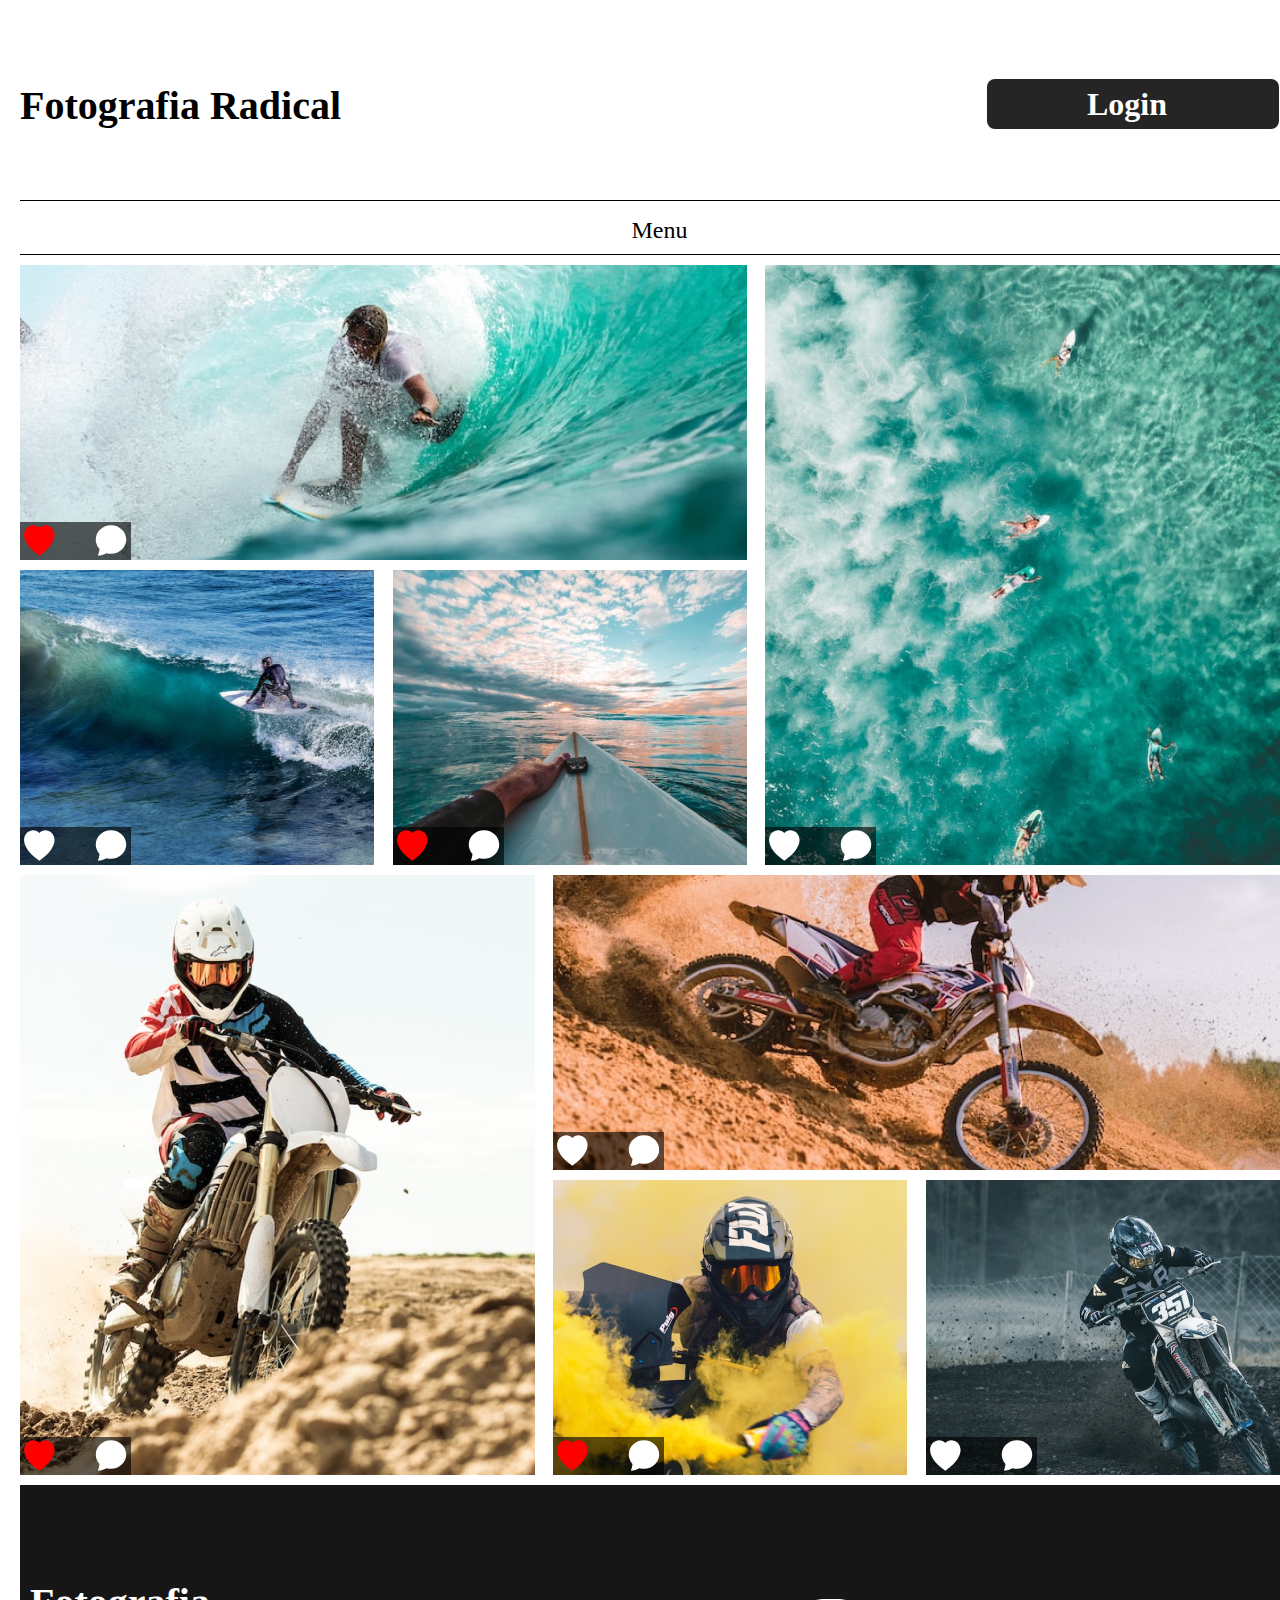
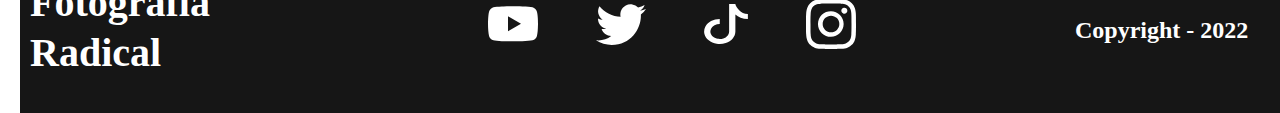
<file: Atividade Avaliativa 04/index.html>
<!DOCTYPE html>
<html lang="en">
<head>
    <meta charset="UTF-8">
    <meta http-equiv="X-UA-Compatible" content="IE=edge">
    <meta name="viewport" content="width=device-width, initial-scale=1.0">
    <title>Fotografia Radical</title>
    <link rel="stylesheet" href="./css/style.css">
</head>
<body>
    <header>
        <h2 class="Rad">Fotografia Radical</h2>
        <h2 class="BT">
         <a href="./pages/Login.html"><h2 class="Log">Login</h2></a>
        </h2> 
    </header>

    <nav>
        <h2><p>Menu</p></h2>
    </nav>

    <main>
        <section>
            <img class="foto1" src="./img/Foto01.png" alt="">
            <p class="icones1">
                <svg width="31" height="31" viewBox="0 0 31 31" fill="none" xmlns="http://www.w3.org/2000/svg">
                    <path fill-rule="evenodd" clip-rule="evenodd" d="M15.3158 2.9219C23.7686 -6.35414 44.9027 9.8779 15.3158 30.75C-14.2712 9.87994 6.86289 -6.35414 15.3158 2.9219Z" fill="#FF0000"/>
                </svg>
                    
                <svg width="32" height="31" viewBox="0 0 32 31" fill="none" xmlns="http://www.w3.org/2000/svg">
                    <path d="M15.9895 28.8643C24.404 28.8643 31.2263 22.4625 31.2263 14.5655C31.2263 6.66846 24.404 0.266666 15.9895 0.266666C7.57492 0.266666 0.752625 6.66846 0.752625 14.5655C0.752625 18.1606 2.16775 21.4494 4.5047 23.9619C4.31995 26.0373 3.71048 28.3128 3.03625 30.0205C2.88578 30.4004 3.17719 30.8253 3.5562 30.76C7.85299 30.0042 10.4071 28.8439 11.5175 28.2393C12.9762 28.6566 14.4797 28.8667 15.9895 28.8643Z" fill="white"/>
                </svg>
            </p>

            <img class="foto2" src="./img/Foto02.png" alt="">
            <p class="icones2">
                <svg width="31" height="31" viewBox="0 0 31 31" fill="none" xmlns="http://www.w3.org/2000/svg">
                    <path fill-rule="evenodd" clip-rule="evenodd" d="M15.3158 2.9219C23.7686 -6.35414 44.9027 9.8779 15.3158 30.75C-14.2712 9.87994 6.86289 -6.35414 15.3158 2.9219Z" fill="white"/>
                </svg>
                    
                <svg width="32" height="31" viewBox="0 0 32 31" fill="none" xmlns="http://www.w3.org/2000/svg">
                    <path d="M15.9895 28.8643C24.404 28.8643 31.2263 22.4625 31.2263 14.5655C31.2263 6.66846 24.404 0.266666 15.9895 0.266666C7.57492 0.266666 0.752625 6.66846 0.752625 14.5655C0.752625 18.1606 2.16775 21.4494 4.5047 23.9619C4.31995 26.0373 3.71048 28.3128 3.03625 30.0205C2.88578 30.4004 3.17719 30.8253 3.5562 30.76C7.85299 30.0042 10.4071 28.8439 11.5175 28.2393C12.9762 28.6566 14.4797 28.8667 15.9895 28.8643Z" fill="white"/>
                </svg>
            </p>

            <img class="foto3" src="./img/Foto03.png" alt="">
            <p class="icones3">
                <svg width="31" height="31" viewBox="0 0 31 31" fill="none" xmlns="http://www.w3.org/2000/svg">
                    <path fill-rule="evenodd" clip-rule="evenodd" d="M15.3158 2.9219C23.7686 -6.35414 44.9027 9.8779 15.3158 30.75C-14.2712 9.87994 6.86289 -6.35414 15.3158 2.9219Z" fill="white"/>
                </svg>
                    
                <svg width="32" height="31" viewBox="0 0 32 31" fill="none" xmlns="http://www.w3.org/2000/svg">
                    <path d="M15.9895 28.8643C24.404 28.8643 31.2263 22.4625 31.2263 14.5655C31.2263 6.66846 24.404 0.266666 15.9895 0.266666C7.57492 0.266666 0.752625 6.66846 0.752625 14.5655C0.752625 18.1606 2.16775 21.4494 4.5047 23.9619C4.31995 26.0373 3.71048 28.3128 3.03625 30.0205C2.88578 30.4004 3.17719 30.8253 3.5562 30.76C7.85299 30.0042 10.4071 28.8439 11.5175 28.2393C12.9762 28.6566 14.4797 28.8667 15.9895 28.8643Z" fill="white"/>
                </svg>
            </p>

            <img class="foto4" src="./img/Foto04.png" alt="">
            <p class="icones4">
                <svg width="31" height="31" viewBox="0 0 31 31" fill="none" xmlns="http://www.w3.org/2000/svg">
                    <path fill-rule="evenodd" clip-rule="evenodd" d="M15.3158 2.9219C23.7686 -6.35414 44.9027 9.8779 15.3158 30.75C-14.2712 9.87994 6.86289 -6.35414 15.3158 2.9219Z" fill="#FF0000"/>
                </svg>
                    
                <svg width="32" height="31" viewBox="0 0 32 31" fill="none" xmlns="http://www.w3.org/2000/svg">
                    <path d="M15.9895 28.8643C24.404 28.8643 31.2263 22.4625 31.2263 14.5655C31.2263 6.66846 24.404 0.266666 15.9895 0.266666C7.57492 0.266666 0.752625 6.66846 0.752625 14.5655C0.752625 18.1606 2.16775 21.4494 4.5047 23.9619C4.31995 26.0373 3.71048 28.3128 3.03625 30.0205C2.88578 30.4004 3.17719 30.8253 3.5562 30.76C7.85299 30.0042 10.4071 28.8439 11.5175 28.2393C12.9762 28.6566 14.4797 28.8667 15.9895 28.8643Z" fill="white"/>
                </svg>
            </p>
        </section>

        <section>
            <img class="foto5" src="./img/Foto05.png" alt="">
            <p class="icones5">
                <svg width="31" height="31" viewBox="0 0 31 31" fill="none" xmlns="http://www.w3.org/2000/svg">
                    <path fill-rule="evenodd" clip-rule="evenodd" d="M15.3158 2.9219C23.7686 -6.35414 44.9027 9.8779 15.3158 30.75C-14.2712 9.87994 6.86289 -6.35414 15.3158 2.9219Z" fill="#FF0000"/>
                </svg>
                    
                <svg width="32" height="31" viewBox="0 0 32 31" fill="none" xmlns="http://www.w3.org/2000/svg">
                    <path d="M15.9895 28.8643C24.404 28.8643 31.2263 22.4625 31.2263 14.5655C31.2263 6.66846 24.404 0.266666 15.9895 0.266666C7.57492 0.266666 0.752625 6.66846 0.752625 14.5655C0.752625 18.1606 2.16775 21.4494 4.5047 23.9619C4.31995 26.0373 3.71048 28.3128 3.03625 30.0205C2.88578 30.4004 3.17719 30.8253 3.5562 30.76C7.85299 30.0042 10.4071 28.8439 11.5175 28.2393C12.9762 28.6566 14.4797 28.8667 15.9895 28.8643Z" fill="white"/>
                </svg>
            </p>

            <img class="foto6" src="./img/Foto06.png" alt="">
            <p class="icones6">
                <svg width="31" height="31" viewBox="0 0 31 31" fill="none" xmlns="http://www.w3.org/2000/svg">
                    <path fill-rule="evenodd" clip-rule="evenodd" d="M15.3158 2.9219C23.7686 -6.35414 44.9027 9.8779 15.3158 30.75C-14.2712 9.87994 6.86289 -6.35414 15.3158 2.9219Z" fill="white"/>
                </svg>
                    
                <svg width="32" height="31" viewBox="0 0 32 31" fill="none" xmlns="http://www.w3.org/2000/svg">
                    <path d="M15.9895 28.8643C24.404 28.8643 31.2263 22.4625 31.2263 14.5655C31.2263 6.66846 24.404 0.266666 15.9895 0.266666C7.57492 0.266666 0.752625 6.66846 0.752625 14.5655C0.752625 18.1606 2.16775 21.4494 4.5047 23.9619C4.31995 26.0373 3.71048 28.3128 3.03625 30.0205C2.88578 30.4004 3.17719 30.8253 3.5562 30.76C7.85299 30.0042 10.4071 28.8439 11.5175 28.2393C12.9762 28.6566 14.4797 28.8667 15.9895 28.8643Z" fill="white"/>
                </svg>
            </p>

            <img class="foto7" src="./img/Foto07.png" alt="">
            <p class="icones7">
                <svg width="31" height="31" viewBox="0 0 31 31" fill="none" xmlns="http://www.w3.org/2000/svg">
                    <path fill-rule="evenodd" clip-rule="evenodd" d="M15.3158 2.9219C23.7686 -6.35414 44.9027 9.8779 15.3158 30.75C-14.2712 9.87994 6.86289 -6.35414 15.3158 2.9219Z" fill="#FF0000"/>
                </svg>
                    
                <svg width="32" height="31" viewBox="0 0 32 31" fill="none" xmlns="http://www.w3.org/2000/svg">
                    <path d="M15.9895 28.8643C24.404 28.8643 31.2263 22.4625 31.2263 14.5655C31.2263 6.66846 24.404 0.266666 15.9895 0.266666C7.57492 0.266666 0.752625 6.66846 0.752625 14.5655C0.752625 18.1606 2.16775 21.4494 4.5047 23.9619C4.31995 26.0373 3.71048 28.3128 3.03625 30.0205C2.88578 30.4004 3.17719 30.8253 3.5562 30.76C7.85299 30.0042 10.4071 28.8439 11.5175 28.2393C12.9762 28.6566 14.4797 28.8667 15.9895 28.8643Z" fill="white"/>
                </svg>
            </p>

            <img class="foto8" src="./img/Foto08.png" alt="">
            <p class="icones8">
                <svg width="31" height="31" viewBox="0 0 31 31" fill="none" xmlns="http://www.w3.org/2000/svg">
                    <path fill-rule="evenodd" clip-rule="evenodd" d="M15.3158 2.9219C23.7686 -6.35414 44.9027 9.8779 15.3158 30.75C-14.2712 9.87994 6.86289 -6.35414 15.3158 2.9219Z" fill="white"/>
                </svg>
                    
                <svg width="32" height="31" viewBox="0 0 32 31" fill="none" xmlns="http://www.w3.org/2000/svg">
                    <path d="M15.9895 28.8643C24.404 28.8643 31.2263 22.4625 31.2263 14.5655C31.2263 6.66846 24.404 0.266666 15.9895 0.266666C7.57492 0.266666 0.752625 6.66846 0.752625 14.5655C0.752625 18.1606 2.16775 21.4494 4.5047 23.9619C4.31995 26.0373 3.71048 28.3128 3.03625 30.0205C2.88578 30.4004 3.17719 30.8253 3.5562 30.76C7.85299 30.0042 10.4071 28.8439 11.5175 28.2393C12.9762 28.6566 14.4797 28.8667 15.9895 28.8643Z" fill="white"/>
                </svg>
            </p>
        </section>
    </main>

    <footer>
        <h2>Fotografia Radical</h2>
        <h2 class="cop">Copyright - 2022</h2>

        <p class="icones-F">
            <a href="https://youtube.com/&quot; none="_blank>
                <svg width="50" height="36" viewBox="0 0 50 36" fill="none" xmlns="http://www.w3.org/2000/svg">
                    <path d="M25.1594 0.246826H25.4375C28.0063 0.256201 41.0219 0.349952 44.5312 1.2937C45.5922 1.58173 46.5589 2.14315 47.3349 2.92185C48.1108 3.70056 48.6688 4.66928 48.9531 5.7312C49.2687 6.9187 49.4906 8.49058 49.6406 10.1125L49.6719 10.4375L49.7406 11.25L49.7656 11.575C49.9688 14.4312 49.9937 17.1062 49.9969 17.6906V17.925C49.9937 18.5312 49.9656 21.3874 49.7406 24.3624L49.7156 24.6906L49.6875 25.0156C49.5312 26.8031 49.3 28.5781 48.9531 29.8843C48.6697 30.9467 48.112 31.9159 47.3359 32.6947C46.5598 33.4735 45.5926 34.0347 44.5312 34.3218C40.9062 35.2968 27.1281 35.3656 25.2188 35.3687H24.775C23.8094 35.3687 19.8156 35.35 15.6281 35.2062L15.0969 35.1875L14.825 35.1749L14.2906 35.1531L13.7562 35.1312C10.2875 34.9781 6.98438 34.7312 5.4625 34.3187C4.40153 34.0318 3.43458 33.4711 2.65851 32.6929C1.88245 31.9146 1.32452 30.9461 1.04062 29.8843C0.69375 28.5812 0.4625 26.8031 0.30625 25.0156L0.28125 24.6875L0.25625 24.3624C0.102024 22.2449 0.0165621 20.123 0 18L0 17.6156C0.00625 16.9437 0.03125 14.6218 0.2 12.0593L0.221875 11.7375L0.23125 11.575L0.25625 11.25L0.325 10.4375L0.35625 10.1125C0.50625 8.49058 0.728125 6.91558 1.04375 5.7312C1.32717 4.66885 1.88488 3.69967 2.66098 2.92083C3.43708 2.14199 4.40428 1.58086 5.46562 1.2937C6.9875 0.887452 10.2906 0.637451 13.7594 0.481201L14.2906 0.459326L14.8281 0.440577L15.0969 0.431202L15.6312 0.409327C18.6053 0.313622 21.5806 0.260491 24.5562 0.249951H25.1594V0.246826ZM20 10.2781V25.3343L32.9906 17.8093L20 10.2781Z" fill="white"/>
                </svg>
            </a>

            <a href="https://www.twitter.com/&quot; none="_blank>
                <svg width="50" height="41" viewBox="0 0 50 41" fill="none" xmlns="http://www.w3.org/2000/svg">
                    <path d="M15.7063 40.875C34.575 40.875 44.8969 25.2406 44.8969 11.7062C44.8969 11.2687 44.8969 10.825 44.8781 10.3875C46.8877 8.93274 48.6221 7.13169 50 5.06872C48.1229 5.89638 46.1336 6.44186 44.0969 6.68747C46.2423 5.40509 47.8491 3.38737 48.6187 1.00934C46.6031 2.20348 44.3969 3.04176 42.0969 3.48747C40.5506 1.84067 38.5044 0.749712 36.2753 0.383586C34.0461 0.0174602 31.7585 0.396598 29.7667 1.46227C27.7749 2.52795 26.19 4.22068 25.2577 6.27828C24.3253 8.33588 24.0974 10.6435 24.6094 12.8437C20.5304 12.6392 16.5401 11.5796 12.897 9.73354C9.25397 7.88752 6.03964 5.29636 3.4625 2.12809C2.15419 4.38773 1.75492 7.0606 2.34577 9.60392C2.93662 12.1473 4.4733 14.3704 6.64375 15.8218C5.01731 15.7666 3.42663 15.3298 2 14.5468V14.6875C2.0028 17.0546 2.82284 19.3482 4.32148 21.1805C5.82013 23.0128 7.90546 24.2714 10.225 24.7437C9.34457 24.9863 8.43509 25.1072 7.52188 25.1031C6.87807 25.105 6.23556 25.0454 5.60313 24.925C6.25871 26.9626 7.53523 28.7442 9.2539 30.0202C10.9726 31.2962 13.0473 32.0026 15.1875 32.0406C11.5517 34.8962 7.06063 36.445 2.4375 36.4375C1.62288 36.4409 0.808822 36.3939 0 36.2968C4.69223 39.2883 10.1416 40.8767 15.7063 40.875Z" fill="white"/>
                </svg>     
            </a>

            <a href="https://www.tiktok.com/&quot; none="_blank>
                <svg width="44" height="40" viewBox="0 0 44 40" fill="none" xmlns="http://www.w3.org/2000/svg">
                    <path d="M25.125 0H31.3125C31.7625 1.7875 33 4.0425 35.1719 6.28C37.2969 8.4725 40.1156 10 43.875 10V15C38.3969 15 34.2812 12.965 31.375 10.4275V27.5C31.375 29.9723 30.4586 32.389 28.7417 34.4446C27.0248 36.5002 24.5845 38.1024 21.7294 39.0485C18.8743 39.9946 15.7327 40.2421 12.7017 39.7598C9.67076 39.2775 6.88665 38.087 4.70146 36.3388C2.51626 34.5907 1.02812 32.3634 0.425229 29.9386C-0.177665 27.5139 0.131762 25.0005 1.31438 22.7165C2.497 20.4324 4.4997 18.4801 7.06921 17.1066C9.63873 15.7331 12.6597 15 15.75 15V20C13.8958 20 12.0832 20.4399 10.5415 21.264C8.99982 22.0881 7.7982 23.2594 7.08863 24.6299C6.37906 26.0003 6.1934 27.5083 6.55514 28.9632C6.91687 30.418 7.80976 31.7544 9.12087 32.8033C10.432 33.8522 12.1025 34.5665 13.921 34.8559C15.7396 35.1453 17.6246 34.9968 19.3377 34.4291C21.0507 33.8614 22.5149 32.9002 23.545 31.6668C24.5752 30.4334 25.125 28.9834 25.125 27.5V0Z" fill="white"/>
                </svg>
            </a>

            <a href="https://www.instagram.com/&quot; none="_blank>
                <svg width="50" height="50" viewBox="0 0 50 50" fill="none" xmlns="http://www.w3.org/2000/svg">
                    <path d="M25 0C18.2156 0 17.3625 0.03125 14.6969 0.15C12.0312 0.275 10.2156 0.69375 8.625 1.3125C6.95654 1.94006 5.44529 2.92446 4.19688 4.19688C2.92524 5.44593 1.94096 6.957 1.3125 8.625C0.69375 10.2125 0.271875 12.0312 0.15 14.6875C0.03125 17.3594 0 18.2094 0 25.0031C0 31.7906 0.03125 32.6406 0.15 35.3063C0.275 37.9688 0.69375 39.7844 1.3125 41.375C1.95312 43.0187 2.80625 44.4125 4.19688 45.8031C5.58438 47.1937 6.97813 48.05 8.62187 48.6875C10.2156 49.3063 12.0281 49.7281 14.6906 49.85C17.3594 49.9688 18.2094 50 25 50C31.7906 50 32.6375 49.9688 35.3063 49.85C37.9656 49.725 39.7875 49.3063 41.3781 48.6875C43.0455 48.0596 44.5557 47.0752 45.8031 45.8031C47.1937 44.4125 48.0469 43.0187 48.6875 41.375C49.3031 39.7844 49.725 37.9688 49.85 35.3063C49.9688 32.6406 50 31.7906 50 25C50 18.2094 49.9688 17.3594 49.85 14.6906C49.725 12.0313 49.3031 10.2125 48.6875 8.625C48.0591 6.95695 47.0748 5.44586 45.8031 4.19688C44.5551 2.92399 43.0437 1.93952 41.375 1.3125C39.7812 0.69375 37.9625 0.271875 35.3031 0.15C32.6344 0.03125 31.7875 0 24.9937 0H25.0031H25ZM22.7594 4.50625H25.0031C31.6781 4.50625 32.4688 4.52813 35.1031 4.65C37.5406 4.75938 38.8656 5.16875 39.7469 5.50938C40.9125 5.9625 41.7469 6.50625 42.6219 7.38125C43.4969 8.25625 44.0375 9.0875 44.4906 10.2563C44.8344 11.1344 45.2406 12.4594 45.35 14.8969C45.4719 17.5312 45.4969 18.3219 45.4969 24.9937C45.4969 31.6656 45.4719 32.4594 45.35 35.0938C45.2406 37.5312 44.8313 38.8531 44.4906 39.7344C44.0898 40.8199 43.4501 41.8014 42.6187 42.6063C41.7437 43.4813 40.9125 44.0219 39.7438 44.475C38.8688 44.8188 37.5438 45.225 35.1031 45.3375C32.4688 45.4563 31.6781 45.4844 25.0031 45.4844C18.3281 45.4844 17.5344 45.4563 14.9 45.3375C12.4625 45.225 11.1406 44.8188 10.2594 44.475C9.17343 44.0748 8.19102 43.4362 7.38437 42.6063C6.55235 41.8001 5.91163 40.8177 5.50938 39.7313C5.16875 38.8531 4.75938 37.5281 4.65 35.0906C4.53125 32.4562 4.50625 31.6656 4.50625 24.9875C4.50625 18.3125 4.53125 17.525 4.65 14.8906C4.7625 12.4531 5.16875 11.1281 5.5125 10.2469C5.96563 9.08125 6.50937 8.24687 7.38437 7.37187C8.25937 6.49687 9.09062 5.95625 10.2594 5.50313C11.1406 5.15938 12.4625 4.75313 14.9 4.64062C17.2063 4.53438 18.1 4.50313 22.7594 4.5V4.50625ZM38.3469 8.65625C37.9529 8.65625 37.5628 8.73385 37.1988 8.88461C36.8348 9.03538 36.5041 9.25635 36.2256 9.53493C35.947 9.81351 35.726 10.1442 35.5752 10.5082C35.4245 10.8722 35.3469 11.2623 35.3469 11.6562C35.3469 12.0502 35.4245 12.4403 35.5752 12.8043C35.726 13.1683 35.947 13.499 36.2256 13.7776C36.5041 14.0561 36.8348 14.2771 37.1988 14.4279C37.5628 14.5787 37.9529 14.6562 38.3469 14.6562C39.1425 14.6562 39.9056 14.3402 40.4682 13.7776C41.0308 13.215 41.3469 12.4519 41.3469 11.6562C41.3469 10.8606 41.0308 10.0975 40.4682 9.53493C39.9056 8.97232 39.1425 8.65625 38.3469 8.65625ZM25.0031 12.1625C23.3002 12.1359 21.609 12.4484 20.0281 13.0817C18.4471 13.715 17.0079 14.6565 15.7942 15.8513C14.5806 17.0462 13.6168 18.4705 12.9589 20.0414C12.301 21.6124 11.9622 23.2985 11.9622 25.0016C11.9622 26.7047 12.301 28.3908 12.9589 29.9617C13.6168 31.5326 14.5806 32.957 15.7942 34.1518C17.0079 35.3467 18.4471 36.2881 20.0281 36.9214C21.609 37.5547 23.3002 37.8672 25.0031 37.8406C28.3736 37.788 31.5882 36.4122 33.9531 34.0102C36.3179 31.6081 37.6434 28.3724 37.6434 25.0016C37.6434 21.6307 36.3179 18.395 33.9531 15.993C31.5882 13.5909 28.3736 12.2151 25.0031 12.1625ZM25.0031 16.6656C27.2135 16.6656 29.3334 17.5437 30.8964 19.1067C32.4594 20.6697 33.3375 22.7896 33.3375 25C33.3375 27.2104 32.4594 29.3303 30.8964 30.8933C29.3334 32.4563 27.2135 33.3344 25.0031 33.3344C22.7927 33.3344 20.6728 32.4563 19.1098 30.8933C17.5468 29.3303 16.6688 27.2104 16.6688 25C16.6688 22.7896 17.5468 20.6697 19.1098 19.1067C20.6728 17.5437 22.7927 16.6656 25.0031 16.6656Z" fill="white"/>
                </svg>
            </a>
        </p>
    </footer>
</body>
</html>
</file>
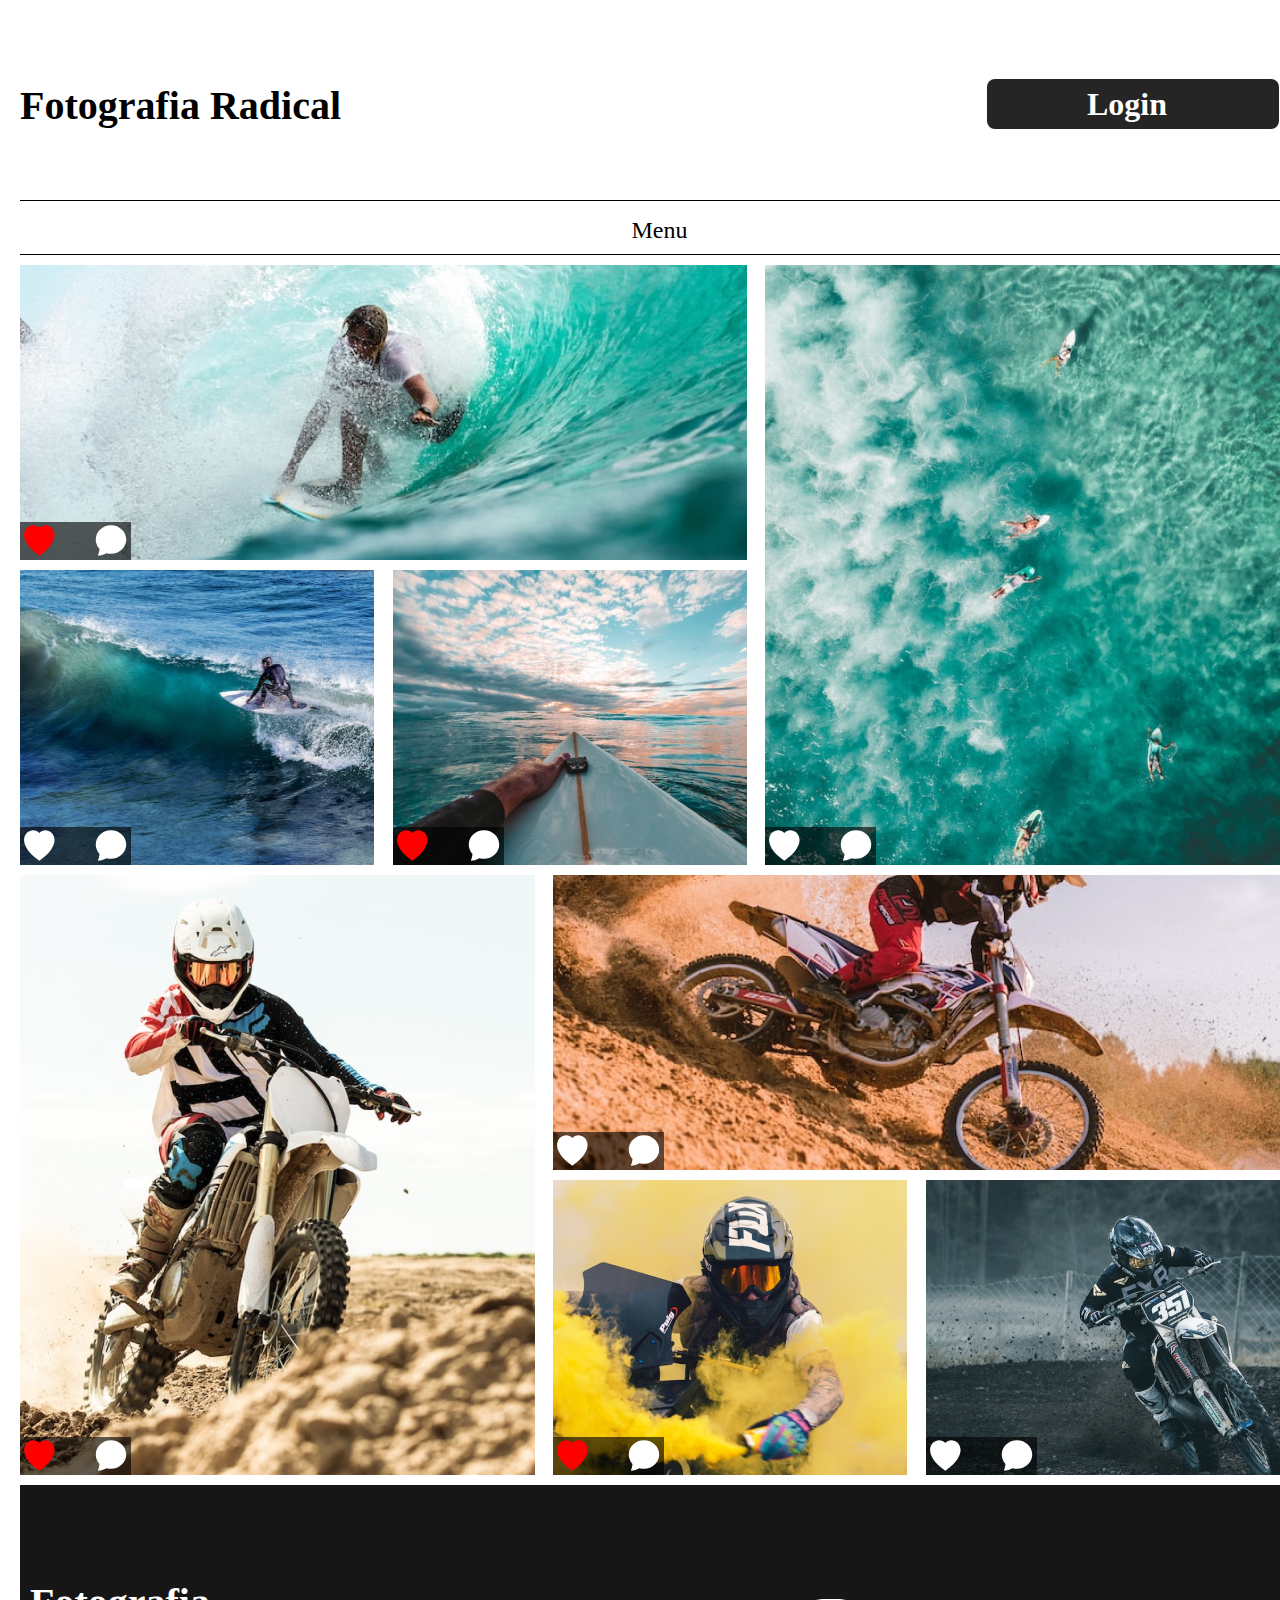
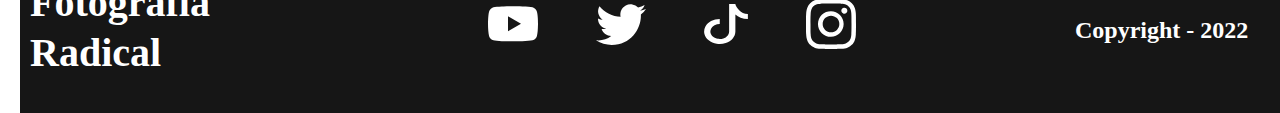
<file: Atividade Avaliativa 04/pages/Login.html>
<!DOCTYPE html>
<html lang="en">
<head>
    <meta charset="UTF-8">
    <meta http-equiv="X-UA-Compatible" content="IE=edge">
    <meta name="viewport" content="width=device-width, initial-scale=1.0">
    <title>Login</title>
    <link rel="stylesheet" href="../css/style.css">
</head>
<body>
    <header>
        <h2 class="Rad">Fotografia Radical</h2>
        <h2 class="BT">
         <a href="../pages/Login.html"><h2 class="Log">Login</h2></a>
        </h2> 
    </header>

    <nav>
        <h2><p>Menu</p></h2>
    </nav>

    <main>
        <section>
            <img class="foto1" src="../img/Foto01.png" alt="">
            <p class="icones1">
                <svg width="31" height="31" viewBox="0 0 31 31" fill="none" xmlns="http://www.w3.org/2000/svg">
                    <path fill-rule="evenodd" clip-rule="evenodd" d="M15.3158 2.9219C23.7686 -6.35414 44.9027 9.8779 15.3158 30.75C-14.2712 9.87994 6.86289 -6.35414 15.3158 2.9219Z" fill="#FF0000"/>
                </svg>
                    
                <svg width="32" height="31" viewBox="0 0 32 31" fill="none" xmlns="http://www.w3.org/2000/svg">
                    <path d="M15.9895 28.8643C24.404 28.8643 31.2263 22.4625 31.2263 14.5655C31.2263 6.66846 24.404 0.266666 15.9895 0.266666C7.57492 0.266666 0.752625 6.66846 0.752625 14.5655C0.752625 18.1606 2.16775 21.4494 4.5047 23.9619C4.31995 26.0373 3.71048 28.3128 3.03625 30.0205C2.88578 30.4004 3.17719 30.8253 3.5562 30.76C7.85299 30.0042 10.4071 28.8439 11.5175 28.2393C12.9762 28.6566 14.4797 28.8667 15.9895 28.8643Z" fill="white"/>
                </svg>
            </p>

            <img class="foto2" src="../img/Foto02.png" alt="">
            <p class="icones2">
                <svg width="31" height="31" viewBox="0 0 31 31" fill="none" xmlns="http://www.w3.org/2000/svg">
                    <path fill-rule="evenodd" clip-rule="evenodd" d="M15.3158 2.9219C23.7686 -6.35414 44.9027 9.8779 15.3158 30.75C-14.2712 9.87994 6.86289 -6.35414 15.3158 2.9219Z" fill="white"/>
                </svg>
                    
                <svg width="32" height="31" viewBox="0 0 32 31" fill="none" xmlns="http://www.w3.org/2000/svg">
                    <path d="M15.9895 28.8643C24.404 28.8643 31.2263 22.4625 31.2263 14.5655C31.2263 6.66846 24.404 0.266666 15.9895 0.266666C7.57492 0.266666 0.752625 6.66846 0.752625 14.5655C0.752625 18.1606 2.16775 21.4494 4.5047 23.9619C4.31995 26.0373 3.71048 28.3128 3.03625 30.0205C2.88578 30.4004 3.17719 30.8253 3.5562 30.76C7.85299 30.0042 10.4071 28.8439 11.5175 28.2393C12.9762 28.6566 14.4797 28.8667 15.9895 28.8643Z" fill="white"/>
                </svg>
            </p>

            <img class="foto3" src="../img/Foto03.png" alt="">
            <p class="icones3">
                <svg width="31" height="31" viewBox="0 0 31 31" fill="none" xmlns="http://www.w3.org/2000/svg">
                    <path fill-rule="evenodd" clip-rule="evenodd" d="M15.3158 2.9219C23.7686 -6.35414 44.9027 9.8779 15.3158 30.75C-14.2712 9.87994 6.86289 -6.35414 15.3158 2.9219Z" fill="white"/>
                </svg>
                    
                <svg width="32" height="31" viewBox="0 0 32 31" fill="none" xmlns="http://www.w3.org/2000/svg">
                    <path d="M15.9895 28.8643C24.404 28.8643 31.2263 22.4625 31.2263 14.5655C31.2263 6.66846 24.404 0.266666 15.9895 0.266666C7.57492 0.266666 0.752625 6.66846 0.752625 14.5655C0.752625 18.1606 2.16775 21.4494 4.5047 23.9619C4.31995 26.0373 3.71048 28.3128 3.03625 30.0205C2.88578 30.4004 3.17719 30.8253 3.5562 30.76C7.85299 30.0042 10.4071 28.8439 11.5175 28.2393C12.9762 28.6566 14.4797 28.8667 15.9895 28.8643Z" fill="white"/>
                </svg>
            </p>

            <img class="foto4" src="../img/Foto04.png" alt="">
            <p class="icones4">
                <svg width="31" height="31" viewBox="0 0 31 31" fill="none" xmlns="http://www.w3.org/2000/svg">
                    <path fill-rule="evenodd" clip-rule="evenodd" d="M15.3158 2.9219C23.7686 -6.35414 44.9027 9.8779 15.3158 30.75C-14.2712 9.87994 6.86289 -6.35414 15.3158 2.9219Z" fill="#FF0000"/>
                </svg>
                    
                <svg width="32" height="31" viewBox="0 0 32 31" fill="none" xmlns="http://www.w3.org/2000/svg">
                    <path d="M15.9895 28.8643C24.404 28.8643 31.2263 22.4625 31.2263 14.5655C31.2263 6.66846 24.404 0.266666 15.9895 0.266666C7.57492 0.266666 0.752625 6.66846 0.752625 14.5655C0.752625 18.1606 2.16775 21.4494 4.5047 23.9619C4.31995 26.0373 3.71048 28.3128 3.03625 30.0205C2.88578 30.4004 3.17719 30.8253 3.5562 30.76C7.85299 30.0042 10.4071 28.8439 11.5175 28.2393C12.9762 28.6566 14.4797 28.8667 15.9895 28.8643Z" fill="white"/>
                </svg>
            </p>
        </section>

        <section>
            <img class="foto5" src="../img/Foto05.png" alt="">
            <p class="icones5">
                <svg width="31" height="31" viewBox="0 0 31 31" fill="none" xmlns="http://www.w3.org/2000/svg">
                    <path fill-rule="evenodd" clip-rule="evenodd" d="M15.3158 2.9219C23.7686 -6.35414 44.9027 9.8779 15.3158 30.75C-14.2712 9.87994 6.86289 -6.35414 15.3158 2.9219Z" fill="#FF0000"/>
                </svg>
                    
                <svg width="32" height="31" viewBox="0 0 32 31" fill="none" xmlns="http://www.w3.org/2000/svg">
                    <path d="M15.9895 28.8643C24.404 28.8643 31.2263 22.4625 31.2263 14.5655C31.2263 6.66846 24.404 0.266666 15.9895 0.266666C7.57492 0.266666 0.752625 6.66846 0.752625 14.5655C0.752625 18.1606 2.16775 21.4494 4.5047 23.9619C4.31995 26.0373 3.71048 28.3128 3.03625 30.0205C2.88578 30.4004 3.17719 30.8253 3.5562 30.76C7.85299 30.0042 10.4071 28.8439 11.5175 28.2393C12.9762 28.6566 14.4797 28.8667 15.9895 28.8643Z" fill="white"/>
                </svg>
            </p>

            <img class="foto6" src="../img/Foto06.png" alt="">
            <p class="icones6">
                <svg width="31" height="31" viewBox="0 0 31 31" fill="none" xmlns="http://www.w3.org/2000/svg">
                    <path fill-rule="evenodd" clip-rule="evenodd" d="M15.3158 2.9219C23.7686 -6.35414 44.9027 9.8779 15.3158 30.75C-14.2712 9.87994 6.86289 -6.35414 15.3158 2.9219Z" fill="white"/>
                </svg>
                    
                <svg width="32" height="31" viewBox="0 0 32 31" fill="none" xmlns="http://www.w3.org/2000/svg">
                    <path d="M15.9895 28.8643C24.404 28.8643 31.2263 22.4625 31.2263 14.5655C31.2263 6.66846 24.404 0.266666 15.9895 0.266666C7.57492 0.266666 0.752625 6.66846 0.752625 14.5655C0.752625 18.1606 2.16775 21.4494 4.5047 23.9619C4.31995 26.0373 3.71048 28.3128 3.03625 30.0205C2.88578 30.4004 3.17719 30.8253 3.5562 30.76C7.85299 30.0042 10.4071 28.8439 11.5175 28.2393C12.9762 28.6566 14.4797 28.8667 15.9895 28.8643Z" fill="white"/>
                </svg>
            </p>

            <img class="foto7" src="../img/Foto07.png" alt="">
            <p class="icones7">
                <svg width="31" height="31" viewBox="0 0 31 31" fill="none" xmlns="http://www.w3.org/2000/svg">
                    <path fill-rule="evenodd" clip-rule="evenodd" d="M15.3158 2.9219C23.7686 -6.35414 44.9027 9.8779 15.3158 30.75C-14.2712 9.87994 6.86289 -6.35414 15.3158 2.9219Z" fill="#FF0000"/>
                </svg>
                    
                <svg width="32" height="31" viewBox="0 0 32 31" fill="none" xmlns="http://www.w3.org/2000/svg">
                    <path d="M15.9895 28.8643C24.404 28.8643 31.2263 22.4625 31.2263 14.5655C31.2263 6.66846 24.404 0.266666 15.9895 0.266666C7.57492 0.266666 0.752625 6.66846 0.752625 14.5655C0.752625 18.1606 2.16775 21.4494 4.5047 23.9619C4.31995 26.0373 3.71048 28.3128 3.03625 30.0205C2.88578 30.4004 3.17719 30.8253 3.5562 30.76C7.85299 30.0042 10.4071 28.8439 11.5175 28.2393C12.9762 28.6566 14.4797 28.8667 15.9895 28.8643Z" fill="white"/>
                </svg>
            </p>

            <img class="foto8" src="../img/Foto08.png" alt="">
            <p class="icones8">
                <svg width="31" height="31" viewBox="0 0 31 31" fill="none" xmlns="http://www.w3.org/2000/svg">
                    <path fill-rule="evenodd" clip-rule="evenodd" d="M15.3158 2.9219C23.7686 -6.35414 44.9027 9.8779 15.3158 30.75C-14.2712 9.87994 6.86289 -6.35414 15.3158 2.9219Z" fill="white"/>
                </svg>
                    
                <svg width="32" height="31" viewBox="0 0 32 31" fill="none" xmlns="http://www.w3.org/2000/svg">
                    <path d="M15.9895 28.8643C24.404 28.8643 31.2263 22.4625 31.2263 14.5655C31.2263 6.66846 24.404 0.266666 15.9895 0.266666C7.57492 0.266666 0.752625 6.66846 0.752625 14.5655C0.752625 18.1606 2.16775 21.4494 4.5047 23.9619C4.31995 26.0373 3.71048 28.3128 3.03625 30.0205C2.88578 30.4004 3.17719 30.8253 3.5562 30.76C7.85299 30.0042 10.4071 28.8439 11.5175 28.2393C12.9762 28.6566 14.4797 28.8667 15.9895 28.8643Z" fill="white"/>
                </svg>
            </p>
        </section>
    </main>

    <footer>
        <h2>Fotografia Radical</h2>
        <h2 class="cop">Copyright - 2022</h2>

        <p class="icones-F">
            <a href="https://youtube.com/&quot; none="_blank>
                <svg width="50" height="36" viewBox="0 0 50 36" fill="none" xmlns="http://www.w3.org/2000/svg">
                    <path d="M25.1594 0.246826H25.4375C28.0063 0.256201 41.0219 0.349952 44.5312 1.2937C45.5922 1.58173 46.5589 2.14315 47.3349 2.92185C48.1108 3.70056 48.6688 4.66928 48.9531 5.7312C49.2687 6.9187 49.4906 8.49058 49.6406 10.1125L49.6719 10.4375L49.7406 11.25L49.7656 11.575C49.9688 14.4312 49.9937 17.1062 49.9969 17.6906V17.925C49.9937 18.5312 49.9656 21.3874 49.7406 24.3624L49.7156 24.6906L49.6875 25.0156C49.5312 26.8031 49.3 28.5781 48.9531 29.8843C48.6697 30.9467 48.112 31.9159 47.3359 32.6947C46.5598 33.4735 45.5926 34.0347 44.5312 34.3218C40.9062 35.2968 27.1281 35.3656 25.2188 35.3687H24.775C23.8094 35.3687 19.8156 35.35 15.6281 35.2062L15.0969 35.1875L14.825 35.1749L14.2906 35.1531L13.7562 35.1312C10.2875 34.9781 6.98438 34.7312 5.4625 34.3187C4.40153 34.0318 3.43458 33.4711 2.65851 32.6929C1.88245 31.9146 1.32452 30.9461 1.04062 29.8843C0.69375 28.5812 0.4625 26.8031 0.30625 25.0156L0.28125 24.6875L0.25625 24.3624C0.102024 22.2449 0.0165621 20.123 0 18L0 17.6156C0.00625 16.9437 0.03125 14.6218 0.2 12.0593L0.221875 11.7375L0.23125 11.575L0.25625 11.25L0.325 10.4375L0.35625 10.1125C0.50625 8.49058 0.728125 6.91558 1.04375 5.7312C1.32717 4.66885 1.88488 3.69967 2.66098 2.92083C3.43708 2.14199 4.40428 1.58086 5.46562 1.2937C6.9875 0.887452 10.2906 0.637451 13.7594 0.481201L14.2906 0.459326L14.8281 0.440577L15.0969 0.431202L15.6312 0.409327C18.6053 0.313622 21.5806 0.260491 24.5562 0.249951H25.1594V0.246826ZM20 10.2781V25.3343L32.9906 17.8093L20 10.2781Z" fill="white"/>
                </svg>
            </a>

            <a href="https://www.twitter.com/&quot; none="_blank>
                <svg width="50" height="41" viewBox="0 0 50 41" fill="none" xmlns="http://www.w3.org/2000/svg">
                    <path d="M15.7063 40.875C34.575 40.875 44.8969 25.2406 44.8969 11.7062C44.8969 11.2687 44.8969 10.825 44.8781 10.3875C46.8877 8.93274 48.6221 7.13169 50 5.06872C48.1229 5.89638 46.1336 6.44186 44.0969 6.68747C46.2423 5.40509 47.8491 3.38737 48.6187 1.00934C46.6031 2.20348 44.3969 3.04176 42.0969 3.48747C40.5506 1.84067 38.5044 0.749712 36.2753 0.383586C34.0461 0.0174602 31.7585 0.396598 29.7667 1.46227C27.7749 2.52795 26.19 4.22068 25.2577 6.27828C24.3253 8.33588 24.0974 10.6435 24.6094 12.8437C20.5304 12.6392 16.5401 11.5796 12.897 9.73354C9.25397 7.88752 6.03964 5.29636 3.4625 2.12809C2.15419 4.38773 1.75492 7.0606 2.34577 9.60392C2.93662 12.1473 4.4733 14.3704 6.64375 15.8218C5.01731 15.7666 3.42663 15.3298 2 14.5468V14.6875C2.0028 17.0546 2.82284 19.3482 4.32148 21.1805C5.82013 23.0128 7.90546 24.2714 10.225 24.7437C9.34457 24.9863 8.43509 25.1072 7.52188 25.1031C6.87807 25.105 6.23556 25.0454 5.60313 24.925C6.25871 26.9626 7.53523 28.7442 9.2539 30.0202C10.9726 31.2962 13.0473 32.0026 15.1875 32.0406C11.5517 34.8962 7.06063 36.445 2.4375 36.4375C1.62288 36.4409 0.808822 36.3939 0 36.2968C4.69223 39.2883 10.1416 40.8767 15.7063 40.875Z" fill="white"/>
                </svg>     
            </a>

            <a href="https://www.tiktok.com/&quot; none=">
                <svg width="44" height="40" viewBox="0 0 44 40" fill="none" xmlns="http://www.w3.org/2000/svg">
                    <path d="M25.125 0H31.3125C31.7625 1.7875 33 4.0425 35.1719 6.28C37.2969 8.4725 40.1156 10 43.875 10V15C38.3969 15 34.2812 12.965 31.375 10.4275V27.5C31.375 29.9723 30.4586 32.389 28.7417 34.4446C27.0248 36.5002 24.5845 38.1024 21.7294 39.0485C18.8743 39.9946 15.7327 40.2421 12.7017 39.7598C9.67076 39.2775 6.88665 38.087 4.70146 36.3388C2.51626 34.5907 1.02812 32.3634 0.425229 29.9386C-0.177665 27.5139 0.131762 25.0005 1.31438 22.7165C2.497 20.4324 4.4997 18.4801 7.06921 17.1066C9.63873 15.7331 12.6597 15 15.75 15V20C13.8958 20 12.0832 20.4399 10.5415 21.264C8.99982 22.0881 7.7982 23.2594 7.08863 24.6299C6.37906 26.0003 6.1934 27.5083 6.55514 28.9632C6.91687 30.418 7.80976 31.7544 9.12087 32.8033C10.432 33.8522 12.1025 34.5665 13.921 34.8559C15.7396 35.1453 17.6246 34.9968 19.3377 34.4291C21.0507 33.8614 22.5149 32.9002 23.545 31.6668C24.5752 30.4334 25.125 28.9834 25.125 27.5V0Z" fill="white"/>
                </svg>
            </a>

            <a href="https://www.instagram.com/&quot; none="_blank>
                <svg width="50" height="50" viewBox="0 0 50 50" fill="none" xmlns="http://www.w3.org/2000/svg">
                    <path d="M25 0C18.2156 0 17.3625 0.03125 14.6969 0.15C12.0312 0.275 10.2156 0.69375 8.625 1.3125C6.95654 1.94006 5.44529 2.92446 4.19688 4.19688C2.92524 5.44593 1.94096 6.957 1.3125 8.625C0.69375 10.2125 0.271875 12.0312 0.15 14.6875C0.03125 17.3594 0 18.2094 0 25.0031C0 31.7906 0.03125 32.6406 0.15 35.3063C0.275 37.9688 0.69375 39.7844 1.3125 41.375C1.95312 43.0187 2.80625 44.4125 4.19688 45.8031C5.58438 47.1937 6.97813 48.05 8.62187 48.6875C10.2156 49.3063 12.0281 49.7281 14.6906 49.85C17.3594 49.9688 18.2094 50 25 50C31.7906 50 32.6375 49.9688 35.3063 49.85C37.9656 49.725 39.7875 49.3063 41.3781 48.6875C43.0455 48.0596 44.5557 47.0752 45.8031 45.8031C47.1937 44.4125 48.0469 43.0187 48.6875 41.375C49.3031 39.7844 49.725 37.9688 49.85 35.3063C49.9688 32.6406 50 31.7906 50 25C50 18.2094 49.9688 17.3594 49.85 14.6906C49.725 12.0313 49.3031 10.2125 48.6875 8.625C48.0591 6.95695 47.0748 5.44586 45.8031 4.19688C44.5551 2.92399 43.0437 1.93952 41.375 1.3125C39.7812 0.69375 37.9625 0.271875 35.3031 0.15C32.6344 0.03125 31.7875 0 24.9937 0H25.0031H25ZM22.7594 4.50625H25.0031C31.6781 4.50625 32.4688 4.52813 35.1031 4.65C37.5406 4.75938 38.8656 5.16875 39.7469 5.50938C40.9125 5.9625 41.7469 6.50625 42.6219 7.38125C43.4969 8.25625 44.0375 9.0875 44.4906 10.2563C44.8344 11.1344 45.2406 12.4594 45.35 14.8969C45.4719 17.5312 45.4969 18.3219 45.4969 24.9937C45.4969 31.6656 45.4719 32.4594 45.35 35.0938C45.2406 37.5312 44.8313 38.8531 44.4906 39.7344C44.0898 40.8199 43.4501 41.8014 42.6187 42.6063C41.7437 43.4813 40.9125 44.0219 39.7438 44.475C38.8688 44.8188 37.5438 45.225 35.1031 45.3375C32.4688 45.4563 31.6781 45.4844 25.0031 45.4844C18.3281 45.4844 17.5344 45.4563 14.9 45.3375C12.4625 45.225 11.1406 44.8188 10.2594 44.475C9.17343 44.0748 8.19102 43.4362 7.38437 42.6063C6.55235 41.8001 5.91163 40.8177 5.50938 39.7313C5.16875 38.8531 4.75938 37.5281 4.65 35.0906C4.53125 32.4562 4.50625 31.6656 4.50625 24.9875C4.50625 18.3125 4.53125 17.525 4.65 14.8906C4.7625 12.4531 5.16875 11.1281 5.5125 10.2469C5.96563 9.08125 6.50937 8.24687 7.38437 7.37187C8.25937 6.49687 9.09062 5.95625 10.2594 5.50313C11.1406 5.15938 12.4625 4.75313 14.9 4.64062C17.2063 4.53438 18.1 4.50313 22.7594 4.5V4.50625ZM38.3469 8.65625C37.9529 8.65625 37.5628 8.73385 37.1988 8.88461C36.8348 9.03538 36.5041 9.25635 36.2256 9.53493C35.947 9.81351 35.726 10.1442 35.5752 10.5082C35.4245 10.8722 35.3469 11.2623 35.3469 11.6562C35.3469 12.0502 35.4245 12.4403 35.5752 12.8043C35.726 13.1683 35.947 13.499 36.2256 13.7776C36.5041 14.0561 36.8348 14.2771 37.1988 14.4279C37.5628 14.5787 37.9529 14.6562 38.3469 14.6562C39.1425 14.6562 39.9056 14.3402 40.4682 13.7776C41.0308 13.215 41.3469 12.4519 41.3469 11.6562C41.3469 10.8606 41.0308 10.0975 40.4682 9.53493C39.9056 8.97232 39.1425 8.65625 38.3469 8.65625ZM25.0031 12.1625C23.3002 12.1359 21.609 12.4484 20.0281 13.0817C18.4471 13.715 17.0079 14.6565 15.7942 15.8513C14.5806 17.0462 13.6168 18.4705 12.9589 20.0414C12.301 21.6124 11.9622 23.2985 11.9622 25.0016C11.9622 26.7047 12.301 28.3908 12.9589 29.9617C13.6168 31.5326 14.5806 32.957 15.7942 34.1518C17.0079 35.3467 18.4471 36.2881 20.0281 36.9214C21.609 37.5547 23.3002 37.8672 25.0031 37.8406C28.3736 37.788 31.5882 36.4122 33.9531 34.0102C36.3179 31.6081 37.6434 28.3724 37.6434 25.0016C37.6434 21.6307 36.3179 18.395 33.9531 15.993C31.5882 13.5909 28.3736 12.2151 25.0031 12.1625ZM25.0031 16.6656C27.2135 16.6656 29.3334 17.5437 30.8964 19.1067C32.4594 20.6697 33.3375 22.7896 33.3375 25C33.3375 27.2104 32.4594 29.3303 30.8964 30.8933C29.3334 32.4563 27.2135 33.3344 25.0031 33.3344C22.7927 33.3344 20.6728 32.4563 19.1098 30.8933C17.5468 29.3303 16.6688 27.2104 16.6688 25C16.6688 22.7896 17.5468 20.6697 19.1098 19.1067C20.6728 17.5437 22.7927 16.6656 25.0031 16.6656Z" fill="white"/>
                </svg>
            </a>
        </p>
    </footer>
</body>
</html>
</file>
<file: Atividade Avaliativa 01/css/style.css>
header{
    width: 1280px;
    height: 500px;
    left: 0px;
    top: 0px;    
}

title{
    position: absolute;
    width: 580px;
    height: 263px;
    left: 350px;
    top: 118px;
}

.titulo{
    position: absolute;
    width: 196px;
    height: 39px;
    left: 542px;
    top: 118px;
    
    font-family: 'Inter';
    font-style: normal;
    font-weight: 400;
    font-size: 32px;
    line-height: 39px;

    
    
    color: #000000;
}

.JN{
    position: absolute;
    height: 42px;
    left: 466px;
    top: 189px;
    
    font-family: 'Roboto';
    font-style: normal;
    font-weight: 300;
    font-size: 36px;
    line-height: 42px;
    letter-spacing: 0.295em;
    
    color: #000000;    
}

.navbar{
    box-sizing: border-box;
    
    display: flex;
    flex-direction: row;
    align-items: center;
    padding: 24px 22px;
    gap: 54px;
    
    position: absolute;
    width: 580px;
    height: 76px;
    left: 350px;
    top: 305px;
    
    background: #FFFFFF;
    border: 1px solid #000000;
}

.navbar-nav{
    display: flex;
    list-style: none;
    padding: 10px;
    gap: 50px;
}

.navbar-itens{
    font-family: 'Roboto';
    font-style: normal;
    font-weight: 300;
    font-size: 24px;
    line-height: 28px;
    
    color: #000000;
}

.nav-link{
    font-family: 'Roboto';
    font-style: normal;
    font-weight: 300;
    font-size: 24px;
    line-height: 28px;

    color: #000000;

    flex: none;
    text-decoration: none;
}

.foto1{
    position: absolute;
    width: 815px;
    height: 340px;
    left: 13px;
    top: 518px;
}

.foto2{
    position: absolute;
    width: 426px;
    height: 694.85px;
    left: 841px;
    top: 517px;
}

.foto3{
    position: absolute;
    width: 402px;
    height: 340px;
    left: 13px;
    top: 871px;
}

.foto4{
    position: absolute;
    width: 402px;
    height: 340px;
    left: 428px;
    top: 871px;
}

footer{
    position: absolute;
    width: 1280px;
    height: 302px;
    left: 0px;
    top: 1237px;
}

footer h2{
    position: absolute;
    width: 358px;
    height: 58px;
    left: 461px;
    
    font-family: 'Inter';
    font-style: normal;
    font-weight: 300;
    font-size: 24px;
    line-height: 29px;
    text-align: center;
    
    color: #000000;
}

.icones{
    display: flex;
    flex-direction: row;
    justify-content: flex-end;
    align-items: flex-start;
    padding: 11px 15px 8px;
    gap: 30px;
    
    position: absolute;
    width: 280px;
    height: 59px;
    left: 469px;
    top: 90px;
}

.olhos{
    position: absolute;
    left: 745px;
    right: 10px;
    top: 104px;
    bottom: 10px;
}
</file>
<file: Atividade Avaliativa 03/css/style.css>
header{
    position: absolute;
    width: 1280px;
    height: 100px;
    left: 0px;
    top: 0px;
}

.logo{
    position: absolute;
    width: 221px;
    height: 32.23px;
    left: 37px;
    top: 33.88px;
    
    font-family: 'Inter';
    font-style: normal;
    font-weight: 700;
    font-size: 32px;
    line-height: 30px;
    
    color: #000000;
}

.navbar-nav{
    display: flex;
    flex-direction: row;
    align-items: flex-start;
    list-style: none;
    padding: 11px 0px;
    gap: 29px;
    
    position: absolute;
    width: 293px;
    height: 42.15px;
    left: 493px;
    top: 28.93px;
}

.nav-link{
    font-family: 'Inter';
    font-style: normal;
    font-weight: 400;
    font-size: 24px;
    line-height: 30px;
    text-decoration: none;
    
    
    color: #000000;
}

main{
    position: absolute;
    width: 1281px;
    height: 2103px;
    left: 0px;
    top: 100px;
}

.foto1{
    position: absolute;
    width: 640px;
    height: 803px;
    left: 0px;
    top: 100px
}


.text-f1{
    position: absolute;
    height: 24px;
    left: 10px;
    top: 854px;
    
    font-family: 'Inter';
    font-style: normal;
    font-weight: 700;
    font-size: 20px;
    line-height: 10px;
    
    color: #FFFFFF;
}

.icones1{
    display: flex;
    flex-direction: row;
    align-items: flex-end;
    padding: 4px;
    gap: 16px;
    
    
    position: absolute;
    height: 20px;
    left: 490px;
    top: 854px;
}

.foto2{
    position: absolute;
    width: 640px;
    height: 803px;
    left: 640px;
    top: 100px;
}

.text-f2{
    position: absolute;
    height: 24px;
    left: 658px;
    top: 854px;
    
    font-family: 'Inter';
    font-style: normal;
    font-weight: 700;
    font-size: 20px;
    line-height: 10px;
    
    color: #FFFFFF;
}

.icones2{
    display: flex;
    flex-direction: row;
    align-items: flex-end;
    padding: 4px;
    gap: 16px;
    
    
    position: absolute;
    height: 20px;
    right: 20px;
    top: 854px;
}

.foto3{
    position: absolute;
    width: 320px;
    height: 600px;
    left: 0px;
    top: 903px;
}

.text-f3{
    position: absolute;
    height: 24px;
    left: 10px;
    bottom: 580px;
    
    font-family: 'Inter';
    font-style: normal;
    font-weight: 700;
    font-size: 20px;
    line-height: 10px;
    
    color: #FFFFFF;
}

.icones3{
    display: flex;
    flex-direction: row;
    align-items: flex-end;
    padding: 4px;
    gap: 16px;
    
    
    position: absolute;
    height: 20px;
    left: 180px;
    top: 1455px;
    bottom: 580px;
}

.foto4{
    position: absolute;
    width: 320px;
    height: 600px;
    left: 320px;
    top: 903px;
}

.text-f4{
    position: absolute;
    height: 24px;
    right: 890px;
    bottom: 580px;
    
    font-family: 'Inter';
    font-style: normal;
    font-weight: 700;
    font-size: 20px;
    line-height: 10px;
    
    color: #FFFFFF;
}

.icones4{
    display: flex;
    flex-direction: row;
    align-items: flex-end;
    padding: 4px;
    gap: 16px;
    
    
    position: absolute;
    height: 20px;
    right: 650px;
    top: 1455px;
    bottom: 580px;
}

.foto5{
    position: absolute;
    width: 320px;
    height: 600px;
    left: 640px;
    top: 903px;
}

.text-f5{
    position: absolute;
    height: 24px;
    right: 570px;
    bottom: 580px;
    
    font-family: 'Inter';
    font-style: normal;
    font-weight: 700;
    font-size: 20px;
    line-height: 10px;
    
    color: #FFFFFF;
}

.icones5{
    display: flex;
    flex-direction: row;
    align-items: flex-end;
    padding: 4px;
    gap: 16px;
    
    
    position: absolute;
    height: 20px;
    right: 330px;
    top: 1455px;
    bottom: 580px;
}

.foto6{
    position: absolute;
    width: 320px;
    height: 600px;
    left: 960px;
    top: 903px;
}

.text-f6{
    position: absolute;
    height: 24px;
    right: 250px;
    bottom: 580px;
    
    font-family: 'Inter';
    font-style: normal;
    font-weight: 700;
    font-size: 20px;
    line-height: 10px;
    
    color: #FFFFFF;
}

.icones6{
    display: flex;
    flex-direction: row;
    align-items: flex-end;
    padding: 4px;
    gap: 16px;
    
    
    position: absolute;
    height: 20px;
    right: 10px;
    top: 1455px;
    bottom: 580px;
}

.foto7{
    position: absolute;
    width: 428px;
    height: 700px;
    left: 0px;
    top: 1503px;
}

.text-f7{
    position: absolute;
    height: 24px;
    left: 10px;
    bottom: -120px;
    
    font-family: 'Inter';
    font-style: normal;
    font-weight: 700;
    font-size: 20px;
    line-height: 10px;
    
    color: #FFFFFF;
}

.icones7{
    display: flex;
    flex-direction: row;
    align-items: flex-end;
    padding: 4px;
    gap: 16px;
    
    
    position: absolute;
    height: 20px;
    left: 280px;
    top: 2155px;
    bottom: -120px;
}

.foto8{
    position: absolute;
    width: 428px;
    height: 700px;
    left: 428px;
    top: 1503px;    
}

.text-f8{
    position: absolute;
    height: 24px;
    left: 440px;
    bottom: -120px;
    
    font-family: 'Inter';
    font-style: normal;
    font-weight: 700;
    font-size: 20px;
    line-height: 10px;
    
    color: #FFFFFF;
}

.icones8{
    display: flex;
    flex-direction: row;
    align-items: flex-end;
    padding: 4px;
    gap: 16px;
    
    
    position: absolute;
    height: 20px;
    left: 715px;
    top: 2155px;
    bottom: -120px;
}

.foto9{
    position: absolute;
    width: 425px;
    height: 700px;
    left: 856px;
    top: 1503px;
}

.text-f9{
    position: absolute;
    height: 24px;
    left: 870px;
    bottom: -120px;
    
    font-family: 'Inter';
    font-style: normal;
    font-weight: 700;
    font-size: 20px;
    line-height: 10px;
    
    color: #FFFFFF;
}

.icones9{
    display: flex;
    flex-direction: row;
    align-items: flex-end;
    padding: 4px;
    gap: 16px;
    
    
    position: absolute;
    height: 20px;
    left: 1140px;
    top: 2155px;
    bottom: -120px;
}

footer{
    position: absolute;
    width: 1281px;
    height: 294px;
    left: -1px;
    top: 2213px;
    background-color: #000000;
}

footer h2{
    position: absolute;
    width: 198px;
    height: 39px;
    left: 541px;
    top: 45px;

    font-family: 'Inter';
    font-style: normal;
    font-weight: 700;
    font-size: 32px;
    line-height: 39px;
    
    
    color: #FFFFFF; 
}

footer h1{
    position: absolute;
    width: 1281px;
    height: 0px;
    left: -1px;
    top: 150px;
    
    border: 3px solid #FFFFFF;
    transform: rotate(-0.05deg);
}

footer p{
    position: absolute;
    width: 352px;
    height: 24px;
    left: 20px;
    top: 225px;
    
    font-family: 'Inter';
    font-style: normal;
    font-weight: 700;
    font-size: 20px;
    line-height: 24px;
    
    color: #FFFFFF;    
}
</file>
<file: Atividade Avaliativa 04/css/style.css>
header{
    position: absolute;
    width: 1260px;
    height: 50px;
    left: 10px;
    top: 24px;    
}

.Rad{
    position: absolute;
    width: 351px;
    height: 50px;
    left: 10px;
    top: 24px;
    
    font-family: 'Ubuntu';
    font-style: normal;
    font-weight: 700;
    font-size: 40px;
    line-height: 50px;
    
    
    color: #000000;
}

.Log{
    position: absolute;
    width: 81.65px;
    height: 40px;
    left: 100px;
    bottom: -22px;

    font-family: 'Roboto';
    font-style: normal;
    font-weight: 700;
    font-size: 32px;
    line-height: 125.9%;

    color: #FFFFFF;
}
.BT{
    position: absolute;
    width: 292.32px;
    height: 50px;
    left: 977px;
    top: 35px;
    
    background: #252525;
    border-radius: 8px;
}

nav{
    position: absolute;
    width: 1260px;
    height: 55px;
    left: 10px;
    top: 90px;     
}

nav p{
    position: absolute;
    width: 61px;
    height: 30px;
    left: 609px;
    top: -10px;
    
    font-family: 'Roboto';
    font-style: normal;
    font-weight: 400;
    font-size: 24px;
    line-height: 30px;
    
    text-align: center;
    
    color: #000000;
}

nav h2{
    box-sizing: border-box;

    position: absolute;
    width: 1260px;
    height: 55px;
    left: 10px;
    top: 90px;
    
    background: #FFFFFF;
    border-width: 1px 0px;
    border-style: solid;
    border-color: #000000;
}

main{
    position: absolute;
    width: 1260px;
    height: 1210px;
    left: 10px;
    top: 155px;
}

.foto1{
    position: absolute;
    width: 727px;
    height: 295px;
    left: 10px;
    top: 110px;
}

.icones1{
    display: flex;
    flex-direction: row;
    align-items: flex-end;
    padding: 4px;
    gap: 40px;

    position: absolute;
    height: 30px;
    left: 10px;
    top: 351px;

    background: rgba(0, 0, 0, 0.62);
}

.foto2{
    position: absolute;
    width: 515px;
    height: 600px;
    left: 755px;
    top: 110px;
}

.icones2{
    display: flex;
    flex-direction: row;
    align-items: flex-end;
    padding: 4px;
    gap: 40px;

    position: absolute;
    height: 30px;
    left: 755px;
    top: 656px;

    background: rgba(0, 0, 0, 0.62);
}

.foto3{
    position: absolute;
    width: 354px;
    height: 295px;
    left: 10px;
    top: 415px;
}

.icones3{
    display: flex;
    flex-direction: row;
    align-items: flex-end;
    padding: 4px;
    gap: 40px;

    position: absolute;
    height: 30px;
    left: 10px;
    top: 656px;

    background: rgba(0, 0, 0, 0.62);
}

.foto4{
    position: absolute;
    width: 354px;
    height: 295px;
    left: 383px;
    top: 415px;    
}

.icones4{
    display: flex;
    flex-direction: row;
    align-items: flex-end;
    padding: 4px;
    gap: 40px;

    position: absolute;
    height: 30px;
    left: 383px;
    top: 656px;

    background: rgba(0, 0, 0, 0.62);
}

.foto5{
    position: absolute;
    width: 515px;
    height: 600px;
    left: 10px;
    top: 720px;
}

.icones5{
    display: flex;
    flex-direction: row;
    align-items: flex-end;
    padding: 4px;
    gap: 40px;

    position: absolute;
    height: 30px;
    left: 10px;
    top: 1266px;

    background: rgba(0, 0, 0, 0.62);
}

.foto6{
    position: absolute;
    width: 727px;
    height: 295px;
    left: 543px;
    top: 720px;
}

.icones6{
    display: flex;
    flex-direction: row;
    align-items: flex-end;
    padding: 4px;
    gap: 40px;

    position: absolute;
    height: 30px;
    left: 543px;
    top: 961px;

    background: rgba(0, 0, 0, 0.62);
 
}

.foto7{
    position: absolute;
    width: 354px;
    height: 295px;
    left: 543px;
    top: 1025px;
}

.icones7{
    display: flex;
    flex-direction: row;
    align-items: flex-end;
    padding: 4px;
    gap: 40px;

    position: absolute;
    height: 30px;
    left: 543px;
    top: 1266px;

    background: rgba(0, 0, 0, 0.62);
}

.foto8{
    position: absolute;
    width: 354px;
    height: 295px;
    left: 916px;
    top: 1025px;
}

.icones8{
    display: flex;
    flex-direction: row;
    align-items: flex-end;
    padding: 4px;
    gap: 40px;

    position: absolute;
    height: 30px;
    left: 916px;
    top: 1266px;

    background: rgba(0, 0, 0, 0.62);
}

footer{
    position: absolute;
    width: 1260px;
    height: 228px;
    left: 20px;
    top: 1485px;
    
    background: #161616;
}

footer h2{
    position: absolute;
    width: 213px;
    height: 100px;
    left: 10px;
    top: 60px;
    
    font-family: 'Ubuntu';
    font-style: normal;
    font-weight: 700;
    font-size: 40px;
    line-height: 50px;
    
    
    color: #FFFFFF;
}

.cop{
    position: absolute;
    width: 200px;
    height: 30px;
    left: 1055px;
    top: 100px;
    
    font-family: 'Roboto';
    font-style: normal;
    font-weight: 700;
    font-size: 24px;
    line-height: 50px;
    
    
    color: #FFFFFF;
}

.icones-F{
    display: flex;
    flex-direction: row;
    justify-content: space-between;
    align-items: center;
    padding: 0px;
    gap: 56px;
    
    position: absolute;
    width: 368px;
    height: 50px;
    left: 468px;
    top: 100px;
}
</file>
